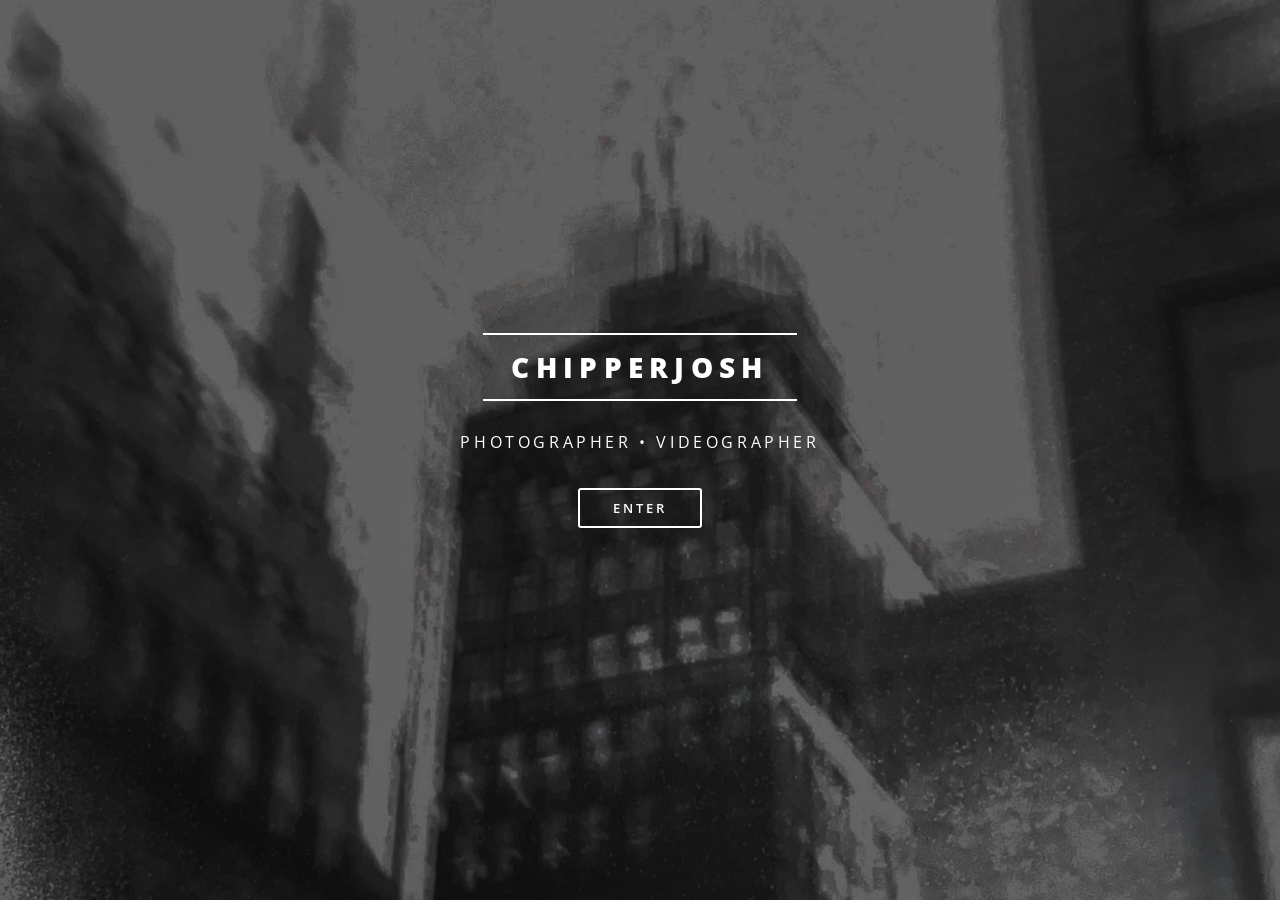
<file: index.html>
<!DOCTYPE HTML>

<html>

	<head>
		<title>ChipperJosh Media Production</title>
		<meta charset="utf-8"/>
		<meta name="viewport" content="width=device-width, initial-scale=1, user-scalable=no"/>
		<link rel="stylesheet" href="assets/css/main.css"/>
		<noscript><link rel="stylesheet" href="assets/css/noscript.css"/></noscript>

		<!-- Add a favicon -->
		<link rel="apple-touch-icon" sizes="180x180" href="favicon_io/apple-touch-icon.png">
		<link rel="icon" type="image/png" sizes="32x32" href="favicon_io/favicon-32x32.png">
		<link rel="icon" type="image/png" sizes="16x16" href="favicon_io/favicon-16x16.png">
		<link rel="manifest" href="favicon_io/site.webmanifest">
	</head>
	
	<body class="landing is-preload">

		<!-- Page Wrapper -->
			<div id="page-wrapper">

				<!-- Banner -->
					<section id="banner">
						<div class="inner">
							<h2>CHIPPERJOSH</h2>
							<p>Photographer • Videographer</p>
							<ul class="actions special">
								<li><a href="about.html" class="button">Enter</a></li>
							</ul>
						</div>
					</section>

			</div>

		<!-- Scripts -->
			<script src="assets/js/jquery.min.js"></script>
			<script src="assets/js/jquery.scrollex.min.js"></script>
			<script src="assets/js/jquery.scrolly.min.js"></script>
			<script src="assets/js/browser.min.js"></script>
			<script src="assets/js/breakpoints.min.js"></script>
			<script src="assets/js/util.js"></script>
			<script src="assets/js/main.js"></script>

	</body>

</html>
</file>
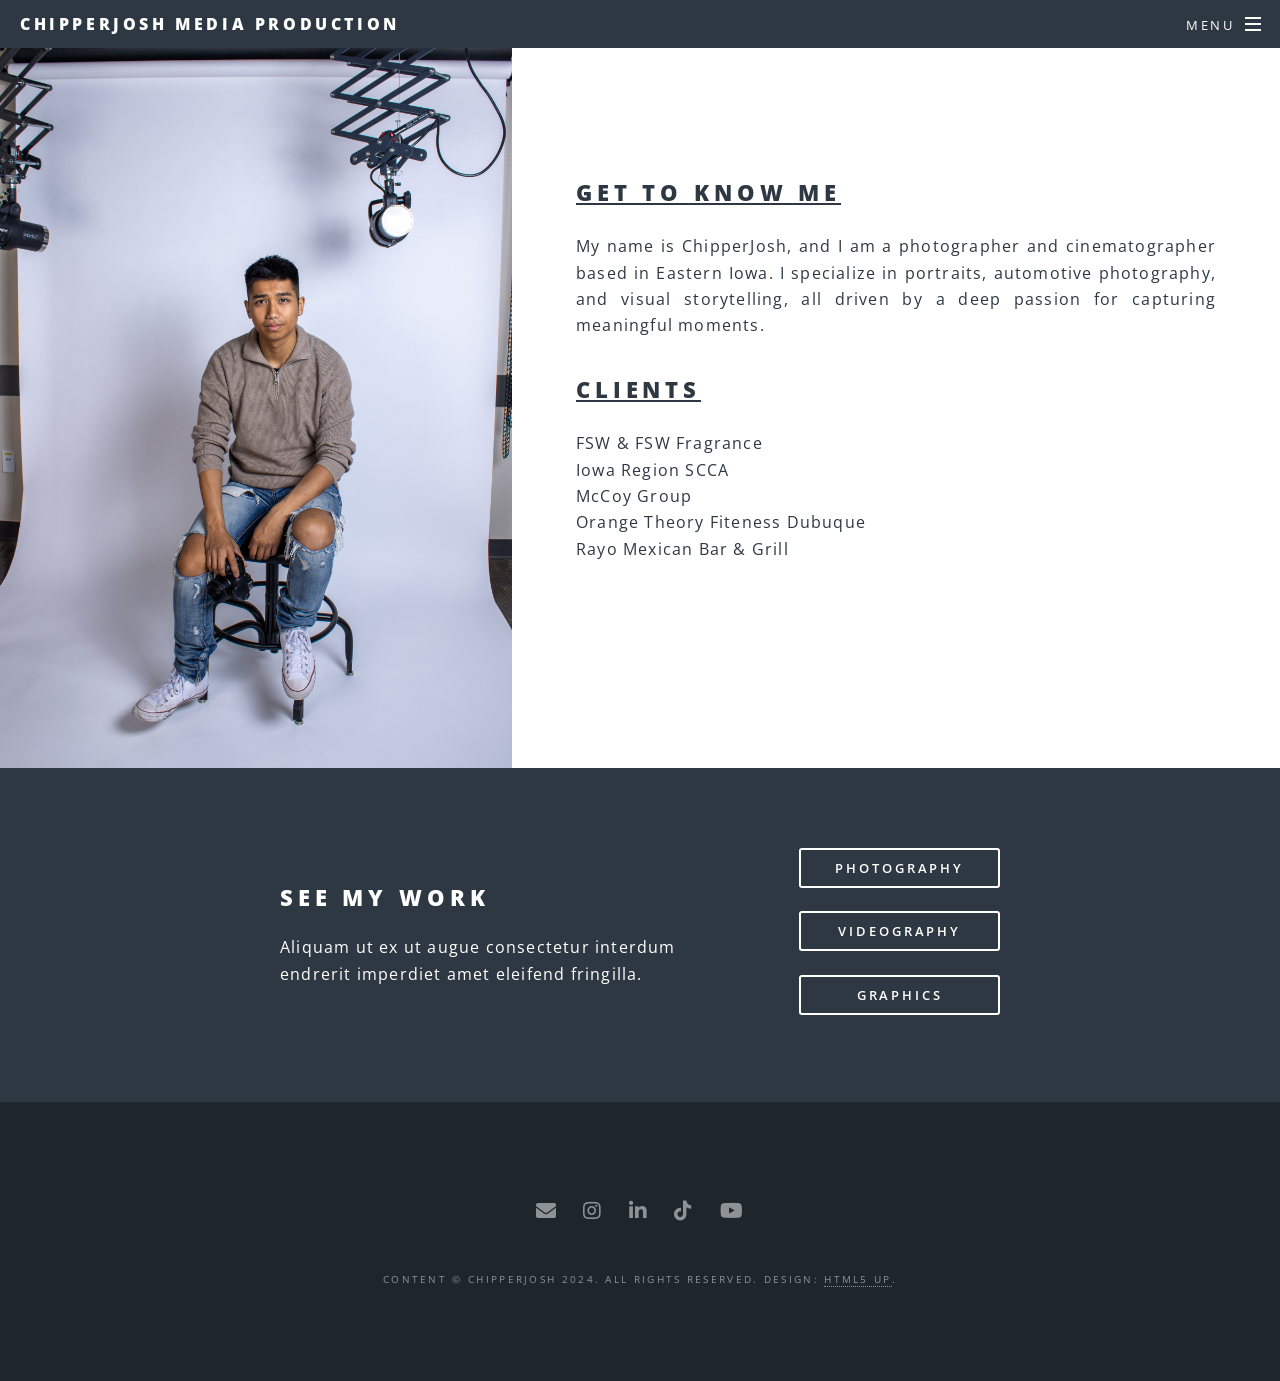
<file: about.html>
<!DOCTYPE HTML>

<html>

	<head>
		<title>About ChipperJosh</title>
		<meta charset="utf-8"/>
		<meta name="viewport" content="width=device-width, initial-scale=1, user-scalable=no"/>
		<link rel="stylesheet" href="assets/css/main.css"/>
		<noscript><link rel="stylesheet" href="assets/css/noscript.css"/></noscript>

		<!-- Add a favicon -->
		<link rel="apple-touch-icon" sizes="180x180" href="favicon_io/apple-touch-icon.png">
		<link rel="icon" type="image/png" sizes="32x32" href="favicon_io/favicon-32x32.png">
		<link rel="icon" type="image/png" sizes="16x16" href="favicon_io/favicon-16x16.png">
		<link rel="manifest" href="favicon_io/site.webmanifest">
	</head>
	
	<body class="landing is-preload">

		<!-- Page Wrapper -->
			<div id="page-wrapper">

				<!-- Header -->
					<header id="header">
						<h1><a href="index.html">CHIPPERJOSH MEDIA PRODUCTION</a></h1>
						<nav id="nav">
							<ul>
								<li class="special">
									<a href="#menu" class="menuToggle"><span>Menu</span></a>
									<div id="menu">
										<ul>
											<li><a href="index.html">Home</a></li>
											<li><a href="about.html">About</a></li>
											<li><a href="photography.html">Photography</a></li>
											<li><a href="videography.html">Videography</a></li>
											<li><a href="graphics.html">Graphics</a></li>
											<li><a href="contact.html">Contact</a></li>
										</ul>
									</div>
								</li>
							</ul>
						</nav>
					</header>

				<!-- Two -->
					<section id="two" class="wrapper alt style2">
						<section class="spotlight">
							<div class="image"><img src="images/about-photo.jpeg" alt=""/></div><div class="content">
								<h2 style="text-decoration: underline;">GET TO KNOW ME</h2>
								<p>My name is ChipperJosh, and I am a photographer and cinematographer based in Eastern Iowa. I specialize in portraits, automotive photography, and visual storytelling, all driven by a deep passion for capturing meaningful moments.</p>
								
								<h2 style="text-decoration: underline;">CLIENTS</h2>
								<p>FSW & FSW Fragrance<br>
								Iowa Region SCCA<br>
								McCoy Group<br>
								Orange Theory Fiteness Dubuque<br>
								Rayo Mexican Bar & Grill</p>
							</div>
						</section>

				<!-- CTA -->
					<section id="cta" class="wrapper style4">
						<div class="inner">
							<header>
								<h2>See My Work</h2>
								<p>Aliquam ut ex ut augue consectetur interdum endrerit imperdiet amet eleifend fringilla.</p>
							</header>
							<ul class="actions stacked">
								<li><a href="photography.html" class="button fit">Photography</a></li>
								<li><a href="videography.html" class="button fit">Videography</a></li>
								<li><a href="graphics.html" class="button fit">Graphics</a></li>
							</ul>
						</div>
					</section>

				<!-- Footer -->
					<footer id="footer">
						<ul class="icons">
 							<li><a href="mailto:chipperjosh@gmail.com" class="icon solid fa-envelope"><span class="label">Email</span></a></li>
                            <li><a href="https://www.instagram.com/chipperjosh2/" target="_blank" class="icon brands fa-instagram"><span class="label">Instagram</span></a></li>
                            <li><a href="https://www.linkedin.com/in/chipperjosh/" target="_blank" class="icon brands fa-linkedin-in"><span class="label">LinkedIn</span></a></li>
                            <li><a href="https://www.tiktok.com/@chipperjosh?lang=en" target="_blank" class="icon brands fa-tiktok"><span class="label">TikTok</span></a></li>
                            <li><a href="https://www.youtube.com/channel/UCWVZfHTu3kX4EL9fhN_amXw" target="_blank" class="icon brands fa-youtube"><span class="label">YouTube</span></a></li>
						</ul>
						<ul class="copyright">
							 <li class="copyright">Content &copy; ChipperJosh 2024. All rights reserved. Design: <a href="https://html5up.net" target="_blank">HTML5 UP</a>.</li>
						</ul>
					</footer>

			</div>

		<!-- Scripts -->
			<script src="assets/js/jquery.min.js"></script>
			<script src="assets/js/jquery.scrollex.min.js"></script>
			<script src="assets/js/jquery.scrolly.min.js"></script>
			<script src="assets/js/browser.min.js"></script>
			<script src="assets/js/breakpoints.min.js"></script>
			<script src="assets/js/util.js"></script>
			<script src="assets/js/main.js"></script>

	</body>
	
</html>
</file>
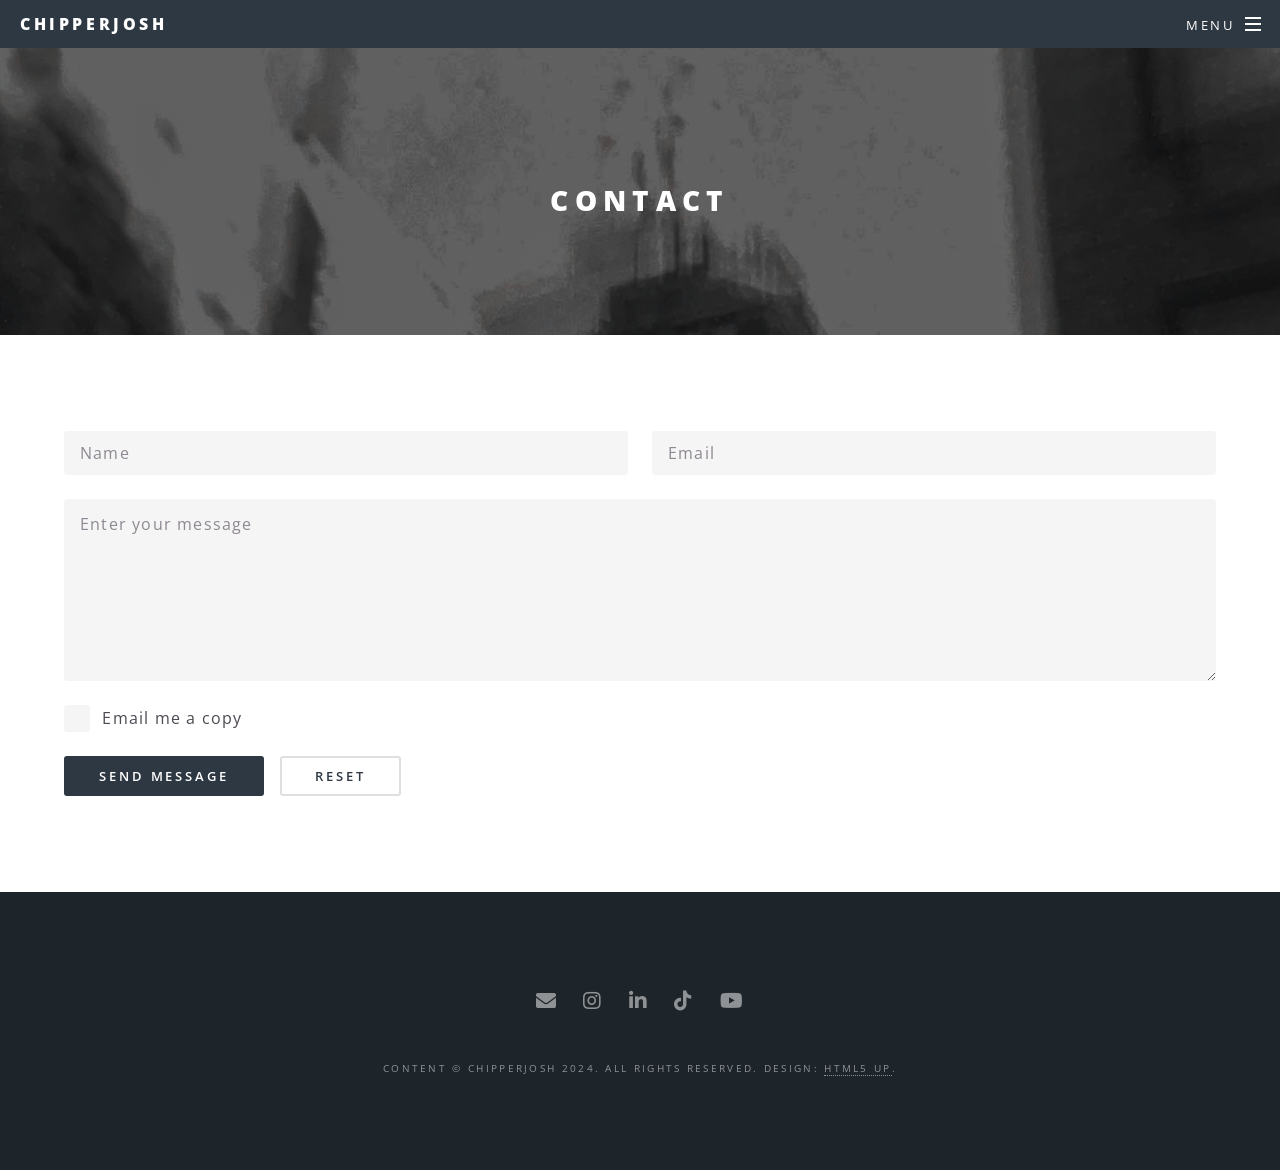
<file: contact copy.html>
<!DOCTYPE HTML>

<html>

	<head>
		<title>Photography</title>
		<meta charset="utf-8"/>
		<meta name="viewport" content="width=device-width, initial-scale=1, user-scalable=no"/>
		<link rel="stylesheet" href="assets/css/main.css"/>
		<noscript><link rel="stylesheet" href="assets/css/noscript.css"/></noscript>

		<!-- Add a favicon -->
		<link rel="apple-touch-icon" sizes="180x180" href="favicon_io/apple-touch-icon.png">
		<link rel="icon" type="image/png" sizes="32x32" href="favicon_io/favicon-32x32.png">
		<link rel="icon" type="image/png" sizes="16x16" href="favicon_io/favicon-16x16.png">
		<link rel="manifest" href="favicon_io/site.webmanifest">
	</head>
	
	<body class="is-preload">

		<!-- Page Wrapper -->
			<div id="page-wrapper">

				<!-- Header -->
					<header id="header">
						<h1><a href="index.html">CHIPPERJOSH</a></h1>
						<nav id="nav">
							<ul>
								<li class="special">
									<a href="#menu" class="menuToggle"><span>Menu</span></a>
									<div id="menu">
										<ul>
											<li><a href="index.html">Home</a></li>
											<li><a href="about.html">About</a></li>
											<li><a href="photography.html">Photography</a></li>
											<li><a href="videography.html">Videography</a></li>
											<li><a href="graphics.html">Graphics</a></li>
											<li><a href="contact.html">Contact</a></li>
										</ul>
									</div>
								</li>
							</ul>
						</nav>
					</header>

				<!-- Main -->
					<article id="main">

						<header>
							<h2>CONTACT</h2>
						</header>

                        <section id="contact" class="wrapper style5">
                            <div class="inner">
                                <section>
                                    <form method="post" action="#">
                                        <div class="row gtr-uniform">
                                            <div class="col-6 col-12-xsmall">
                                                <input type="text" name="demo-name" id="demo-name" value="" placeholder="Name" />
                                            </div>
                                            <div class="col-6 col-12-xsmall">
                                                <input type="email" name="demo-email" id="demo-email" value="" placeholder="Email" />
                                            </div>
                                            <div class="col-12">
                                                <textarea name="demo-message" id="demo-message" placeholder="Enter your message" rows="6"></textarea>
                                            </div>
                                            <div class="col-6 col-12-small">
                                                <input type="checkbox" id="demo-copy" name="demo-copy">
                                                <label for="demo-copy">Email me a copy</label>
                                            </div>
                                            <div class="col-12">
                                                <ul class="actions">
                                                    <li><input type="submit" value="Send Message" class="primary" /></li>
                                                    <li><input type="reset" value="Reset" /></li>
                                                </ul>
                                            </div>
                                        </div>
                                    </form>
                                </section>
                            </div>
                        </section>
                    </article>

				<!-- Footer -->
					<footer id="footer">
						<ul class="icons">
 							<li><a href="mailto:chipperjosh@gmail.com" class="icon solid fa-envelope"><span class="label">Email</span></a></li>
                            <li><a href="https://www.instagram.com/chipperjosh2/" target="_blank" class="icon brands fa-instagram"><span class="label">Instagram</span></a></li>
                            <li><a href="https://www.linkedin.com/in/chipperjosh/" target="_blank" class="icon brands fa-linkedin-in"><span class="label">LinkedIn</span></a></li>
                            <li><a href="https://www.tiktok.com/@chipperjosh?lang=en" target="_blank" class="icon brands fa-tiktok"><span class="label">TikTok</span></a></li>
                            <li><a href="https://www.youtube.com/channel/UCWVZfHTu3kX4EL9fhN_amXw" target="_blank" class="icon brands fa-youtube"><span class="label">YouTube</span></a></li>
						</ul>
						<ul class="copyright">
							 <li class="copyright">Content &copy; ChipperJosh 2024. All rights reserved. Design: <a href="https://html5up.net" target="_blank">HTML5 UP</a>.</li>
						</ul>
					</footer>

			</div>

		<!-- Scripts -->
			<script src="assets/js/jquery.min.js"></script>
			<script src="assets/js/jquery.scrollex.min.js"></script>
			<script src="assets/js/jquery.scrolly.min.js"></script>
			<script src="assets/js/browser.min.js"></script>
			<script src="assets/js/breakpoints.min.js"></script>
			<script src="assets/js/util.js"></script>
			<script src="assets/js/main.js"></script>

	</body>

</html>
</file>
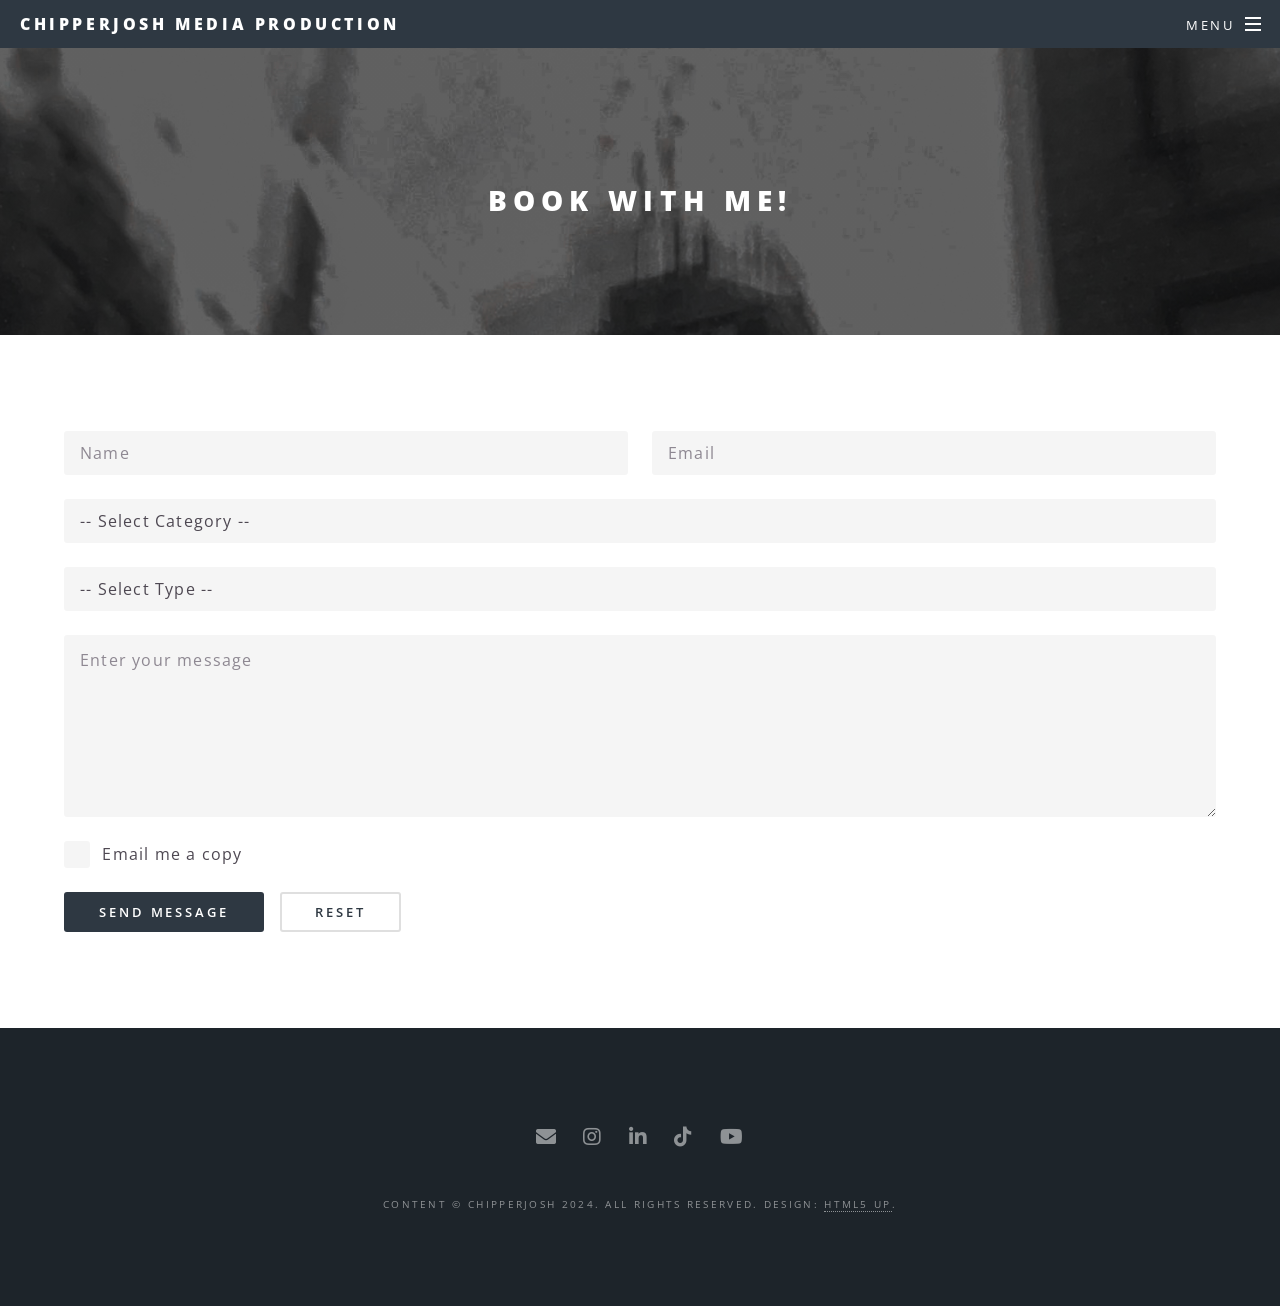
<file: contact.html>
<!DOCTYPE HTML>

<html>

	<head>
		<title>Photography</title>
		<meta charset="utf-8"/>
		<meta name="viewport" content="width=device-width, initial-scale=1, user-scalable=no"/>
		<link rel="stylesheet" href="assets/css/main.css"/>
		<noscript><link rel="stylesheet" href="assets/css/noscript.css"/></noscript>

		<!-- Add a favicon -->
		<link rel="apple-touch-icon" sizes="180x180" href="favicon_io/apple-touch-icon.png">
		<link rel="icon" type="image/png" sizes="32x32" href="favicon_io/favicon-32x32.png">
		<link rel="icon" type="image/png" sizes="16x16" href="favicon_io/favicon-16x16.png">
		<link rel="manifest" href="favicon_io/site.webmanifest">
	</head>
	
	<body class="is-preload">

		<!-- Page Wrapper -->
			<div id="page-wrapper">

				<!-- Header -->
					<header id="header">
						<h1><a href="index.html">CHIPPERJOSH MEDIA PRODUCTION</a></h1>
						<nav id="nav">
							<ul>
								<li class="special">
									<a href="#menu" class="menuToggle"><span>Menu</span></a>
									<div id="menu">
										<ul>
											<li><a href="index.html">Home</a></li>
											<li><a href="about.html">About</a></li>
											<li><a href="photography.html">Photography</a></li>
											<li><a href="videography.html">Videography</a></li>
											<li><a href="graphics.html">Graphics</a></li>
											<li><a href="contact.html">Contact</a></li>
										</ul>
									</div>
								</li>
							</ul>
						</nav>
					</header>

				<!-- Main -->
					<article id="main">

						<header>
							<h2>BOOK WITH ME!</h2>
						</header>

                        <section id="contact" class="wrapper style5">
                            <div class="inner">
                                <section>
                                    <form method="post" action="#">
                                        <div class="row gtr-uniform">
                                            <div class="col-6 col-12-xsmall">
                                                <input type="text" name="demo-name" id="demo-name" value="" placeholder="Name" />
                                            </div>
                                            <div class="col-6 col-12-xsmall">
                                                <input type="email" name="demo-email" id="demo-email" value="" placeholder="Email" />
                                            </div>
                                            <div class="col-12">
                                                <select name="demo-category" id="demo-category">
                                                    <option value="">-- Select Category --</option>
                                                    <option value="1">Automotive</option>
                                                    <option value="1">Family Photos</option>
                                                    <option value="1">Portraits</option>
                                                    <option value="1">Senior Pictures</option>
                                                    <option value="1">Sports</option>
                                                    <option value="1">Wedding</option>
                                                    <option value="1">Other</option>
                                                </select>
                                            </div>
                                            <div class="col-12">
                                                <select name="demo-category" id="demo-category">
                                                    <option value="">-- Select Type --</option>
                                                    <option value="1">Photography</option>
                                                    <option value="1">Videography</option>
													<option value="1">Graphics</option>
													<option value="1">Other</option>
                                                </select>
                                            </div>
                                            <div class="col-12">
                                                <textarea name="demo-message" id="demo-message" placeholder="Enter your message" rows="6"></textarea>
                                            </div>
                                            <div class="col-6 col-12-small">
                                                <input type="checkbox" id="demo-copy" name="demo-copy">
                                                <label for="demo-copy">Email me a copy</label>
                                            </div>
                                            <div class="col-12">
                                                <ul class="actions">
                                                    <li><input type="submit" value="Send Message" class="primary" /></li>
                                                    <li><input type="reset" value="Reset" /></li>
                                                </ul>
                                            </div>
                                        </div>
                                    </form>
                                </section>
                            </div>
                        </section>
                    </article>

				<!-- Footer -->
					<footer id="footer">
						<ul class="icons">
 							<li><a href="mailto:chipperjosh@gmail.com" class="icon solid fa-envelope"><span class="label">Email</span></a></li>
                            <li><a href="https://www.instagram.com/chipperjosh2/" target="_blank" class="icon brands fa-instagram"><span class="label">Instagram</span></a></li>
                            <li><a href="https://www.linkedin.com/in/chipperjosh/" target="_blank" class="icon brands fa-linkedin-in"><span class="label">LinkedIn</span></a></li>
                            <li><a href="https://www.tiktok.com/@chipperjosh?lang=en" target="_blank" class="icon brands fa-tiktok"><span class="label">TikTok</span></a></li>
                            <li><a href="https://www.youtube.com/channel/UCWVZfHTu3kX4EL9fhN_amXw" target="_blank" class="icon brands fa-youtube"><span class="label">YouTube</span></a></li>
						</ul>
						<ul class="copyright">
							 <li class="copyright">Content &copy; ChipperJosh 2024. All rights reserved. Design: <a href="https://html5up.net" target="_blank">HTML5 UP</a>.</li>
						</ul>
					</footer>

			</div>

		<!-- Scripts -->
			<script src="assets/js/jquery.min.js"></script>
			<script src="assets/js/jquery.scrollex.min.js"></script>
			<script src="assets/js/jquery.scrolly.min.js"></script>
			<script src="assets/js/browser.min.js"></script>
			<script src="assets/js/breakpoints.min.js"></script>
			<script src="assets/js/util.js"></script>
			<script src="assets/js/main.js"></script>

	</body>

</html>
</file>
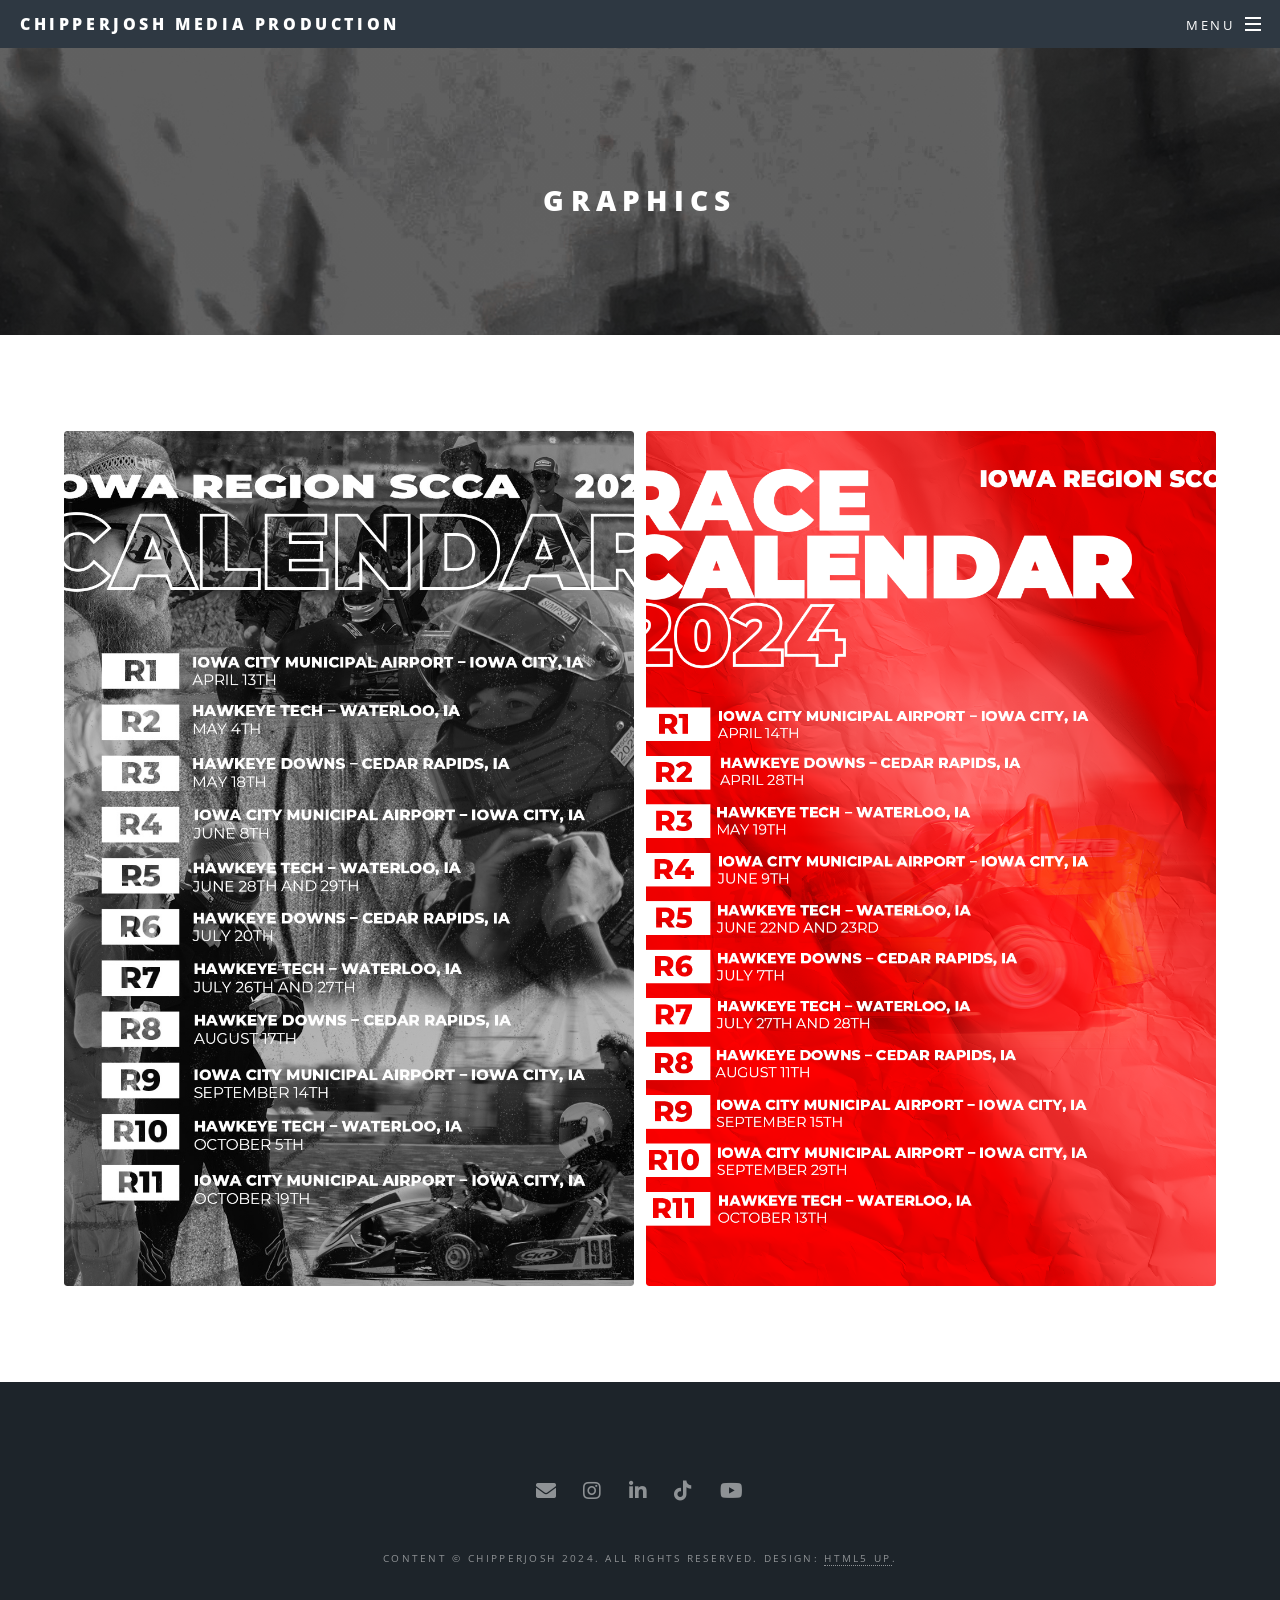
<file: graphics.html>
<!DOCTYPE HTML>

<html>

	<head>
		<title>Graphics</title>
		<meta charset="utf-8"/>
		<meta name="viewport" content="width=device-width, initial-scale=1, user-scalable=no"/>
		<link rel="stylesheet" href="assets/css/main.css"/>
		<noscript><link rel="stylesheet" href="assets/css/noscript.css"/></noscript>
		<script src="assets/js/lightbox.js"></script>

		<!-- Add a favicon -->
		<link rel="apple-touch-icon" sizes="180x180" href="favicon_io/apple-touch-icon.png">
		<link rel="icon" type="image/png" sizes="32x32" href="favicon_io/favicon-32x32.png">
		<link rel="icon" type="image/png" sizes="16x16" href="favicon_io/favicon-16x16.png">
		<link rel="manifest" href="favicon_io/site.webmanifest">
	</head>
	
	<body class="is-preload street">

		<!-- Page Wrapper -->
			<div id="page-wrapper">

				<!-- Header -->
					<header id="header">
						<h1><a href="index.html">CHIPPERJOSH MEDIA PRODUCTION</a></h1>
						<nav id="nav">
							<ul>
								<li class="special">
									<a href="#menu" class="menuToggle"><span>Menu</span></a>
									<div id="menu">
										<ul>
											<li><a href="index.html">Home</a></li>
											<li><a href="about.html">About</a></li>
											<li><a href="photography.html">Photography</a></li>
											<li><a href="videography.html">Videography</a></li>
											<li><a href="graphics.html">Graphics</a></li>
											<li><a href="contact.html">Contact</a></li>
										</ul>
									</div>
								</li>
							</ul>
						</nav>
					</header>

				<!-- Main -->
					<article id="main">

						<header>
							<h2>GRAPHICS</h2>
						</header>
						
						<section class="wrapper style5">
							<div class="inner">

								<section>
									<div class="box alt">
										<div class="row gtr-50 gtr-uniform">
											<div class="col-6"><span class="image fit"><img src="images/graphics/graphic1.JPG" alt=""/></span></div>
											<div class="col-6"><span class="image fit"><img src="images/graphics/graphic2.PNG" alt=""/></span></div>
										</div>
									</div>
								</section>

							</div>
						</section>
					</article>

				<!-- Footer -->
					<footer id="footer">
						<ul class="icons">
 							<li><a href="mailto:chipperjosh@gmail.com" class="icon solid fa-envelope"><span class="label">Email</span></a></li>
                            <li><a href="https://www.instagram.com/chipperjosh2/" target="_blank" class="icon brands fa-instagram"><span class="label">Instagram</span></a></li>
                            <li><a href="https://www.linkedin.com/in/chipperjosh/" target="_blank" class="icon brands fa-linkedin-in"><span class="label">LinkedIn</span></a></li>
                            <li><a href="https://www.tiktok.com/@chipperjosh?lang=en" target="_blank" class="icon brands fa-tiktok"><span class="label">TikTok</span></a></li>
                            <li><a href="https://www.youtube.com/channel/UCWVZfHTu3kX4EL9fhN_amXw" target="_blank" class="icon brands fa-youtube"><span class="label">YouTube</span></a></li>
						</ul>
						<ul class="copyright">
							 <li class="copyright">Content &copy; ChipperJosh 2024. All rights reserved. Design: <a href="https://html5up.net" target="_blank">HTML5 UP</a>.</li>
						</ul>
					</footer>

			</div>

		<!-- Scripts -->
			<script src="assets/js/jquery.min.js"></script>
			<script src="assets/js/jquery.scrollex.min.js"></script>
			<script src="assets/js/jquery.scrolly.min.js"></script>
			<script src="assets/js/browser.min.js"></script>
			<script src="assets/js/breakpoints.min.js"></script>
			<script src="assets/js/util.js"></script>
			<script src="assets/js/main.js"></script>

	</body>

</html>
</file>
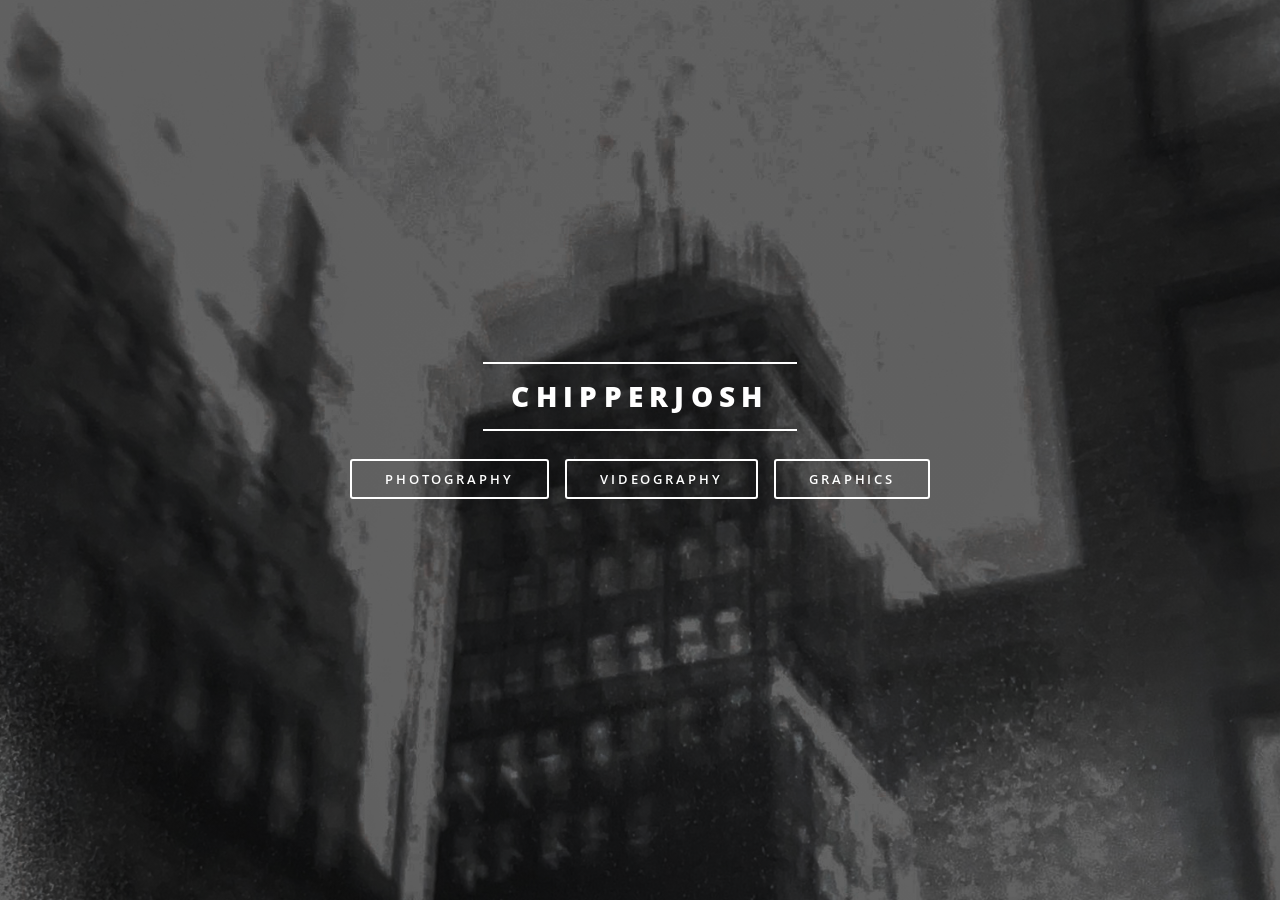
<file: index copy.html>
<!DOCTYPE HTML>

<html>

	<head>
		<title>ChipperJosh</title>
		<meta charset="utf-8"/>
		<meta name="viewport" content="width=device-width, initial-scale=1, user-scalable=no"/>
		<link rel="stylesheet" href="assets/css/main.css"/>
		<noscript><link rel="stylesheet" href="assets/css/noscript.css"/></noscript>

		<!-- Add a favicon -->
		<link rel="apple-touch-icon" sizes="180x180" href="favicon_io/apple-touch-icon.png">
		<link rel="icon" type="image/png" sizes="32x32" href="favicon_io/favicon-32x32.png">
		<link rel="icon" type="image/png" sizes="16x16" href="favicon_io/favicon-16x16.png">
		<link rel="manifest" href="favicon_io/site.webmanifest">
	</head>
	
	<body class="landing is-preload">

		<!-- Page Wrapper -->
			<div id="page-wrapper">

				<!-- Banner -->
					<section id="banner">
						<div class="inner">
							<h2>CHIPPERJOSH</h2>
							<!-- <p>Photographer • Videographer</p> -->
							<ul class="actions special">
								<li><a href="photography copy.html" class="button">Photography</a></li>
								<li><a href="videography copy.html" class="button">Videography</a></li>
								<li><a href="graphics.html" class="button">Graphics</a></li>
							</ul>
						</div>
					</section>

			</div>

		<!-- Scripts -->
			<script src="assets/js/jquery.min.js"></script>
			<script src="assets/js/jquery.scrollex.min.js"></script>
			<script src="assets/js/jquery.scrolly.min.js"></script>
			<script src="assets/js/browser.min.js"></script>
			<script src="assets/js/breakpoints.min.js"></script>
			<script src="assets/js/util.js"></script>
			<script src="assets/js/main.js"></script>

	</body>

</html>
</file>
<file: assets/css/noscript.css>
/*
	Spectral by HTML5 UP
	html5up.net | @ajlkn
	Free for personal and commercial use under the CCA 3.0 license (html5up.net/license)
*/

/* Banner */

	body.is-preload #banner h2 {
		-moz-transform: none;
		-webkit-transform: none;
		-ms-transform: none;
		transform: none;
		opacity: 1;
	}

		body.is-preload #banner h2:before, body.is-preload #banner h2:after {
			width: 100%;
		}

	body.is-preload #banner .more {
		-moz-transform: none;
		-webkit-transform: none;
		-ms-transform: none;
		transform: none;
		opacity: 1;
	}

	body.is-preload #banner:after {
		opacity: 0;
	}
</file>
<file: assets/css/main.css>
@import url(fontawesome-all.min.css);
@import url("https://fonts.googleapis.com/css?family=Open+Sans:400,400italic,600,600italic,800,800italic");

html,
body,
div,
span,
applet,
object,
iframe,
h1,
h2,
h3,
h4,
h5,
h6,
p,
blockquote,
pre,
a,
abbr,
acronym,
address,
big,
cite,
code,
del,
dfn,
em,
img,
ins,
kbd,
q,
s,
samp,
small,
strike,
strong,
sub,
sup,
tt,
var,
b,
u,
i,
center,
dl,
dt,
dd,
ol,
ul,
li,
fieldset,
form,
label,
legend,
table,
caption,
tbody,
tfoot,
thead,
tr,
th,
td,
article,
aside,
canvas,
details,
embed,
figure,
figcaption,
footer,
header,
hgroup,
menu,
nav,
output,
ruby,
section,
summary,
time,
mark,
audio,
video {
	margin: 0;
	padding: 0;
	border: 0;
	font-size: 100%;
	font: inherit;
	vertical-align: baseline
}

article,
aside,
details,
figcaption,
figure,
footer,
header,
hgroup,
menu,
nav,
section {
	display: block
}

body {
	line-height: 1
}

ol,
ul {
	list-style: none
}

blockquote,
q {
	quotes: none
}

blockquote:before,
blockquote:after,
q:before,
q:after {
	content: '';
	content: none
}

table {
	border-collapse: collapse;
	border-spacing: 0
}

body {
	-webkit-text-size-adjust: none
}

mark {
	background-color: transparent;
	color: inherit
}

input::-moz-focus-inner {
	border: 0;
	padding: 0
}

input,
select,
textarea {
	-moz-appearance: none;
	-webkit-appearance: none;
	-ms-appearance: none;
	appearance: none
}

@-ms-viewport {
	width: device-width
}

html {
	box-sizing: border-box
}

*,
*:before,
*:after {
	box-sizing: inherit
}

body {
	background: #2e3842
}

body.is-preload *,
body.is-preload *:before,
body.is-preload *:after {
	-moz-animation: none !important;
	-webkit-animation: none !important;
	-ms-animation: none !important;
	animation: none !important;
	-moz-transition: none !important;
	-webkit-transition: none !important;
	-ms-transition: none !important;
	transition: none !important
}

body,
input,
select,
textarea {
	color: #fff;
	font-family: "Open Sans", Helvetica, sans-serif;
	font-size: 15pt;
	font-weight: 400;
	letter-spacing: .075em;
	line-height: 1.65em
}

@media screen and (max-width:1680px) {

	body,
	input,
	select,
	textarea {
		font-size: 13pt
	}
}

@media screen and (max-width:1280px) {

	body,
	input,
	select,
	textarea {
		font-size: 12pt
	}
}

@media screen and (max-width:736px) {

	body,
	input,
	select,
	textarea {
		font-size: 11pt;
		letter-spacing: .0375em
	}
}

a {
	-moz-transition: color .2s ease, border-bottom-color .2s ease;
	-webkit-transition: color .2s ease, border-bottom-color .2s ease;
	-ms-transition: color .2s ease, border-bottom-color .2s ease;
	transition: color .2s ease, border-bottom-color .2s ease;
	border-bottom: dotted 1px;
	color: inherit;
	text-decoration: none
}

a:hover {
	border-bottom-color: transparent
}

strong,
b {
	color: #fff;
	font-weight: 600
}

em,
i {
	font-style: italic
}

p {
	margin: 0 0 2em 0
}

h1,
h2,
h3,
h4,
h5,
h6 {
	color: #fff;
	font-weight: 800;
	letter-spacing: .225em;
	line-height: 1em;
	margin: 0 0 1em 0;
	text-transform: uppercase
}

h1 a,
h2 a,
h3 a,
h4 a,
h5 a,
h6 a {
	color: inherit;
	text-decoration: none
}

h2 {
	font-size: 1.35em;
	line-height: 1.75em
}

@media screen and (max-width:736px) {
	h2 {
		font-size: 1.1em;
		line-height: 1.65em
	}
}

h3 {
	font-size: 1.15em;
	line-height: 1.75em
}

@media screen and (max-width:736px) {
	h3 {
		font-size: 1em;
		line-height: 1.65em
	}
}

h4 {
	font-size: 1em;
	line-height: 1.5em
}

h5 {
	font-size: .8em;
	line-height: 1.5em
}

h6 {
	font-size: .7em;
	line-height: 1.5em
}

sub {
	font-size: .8em;
	position: relative;
	top: .5em
}

sup {
	font-size: .8em;
	position: relative;
	top: -0.5em
}

hr {
	border: 0;
	border-bottom: solid 2px #fff;
	margin: 3em 0
}

hr.major {
	margin: 4.5em 0
}

blockquote {
	border-left: solid 4px #fff;
	font-style: italic;
	margin: 0 0 2em 0;
	padding: .5em 0 .5em 2em
}

code {
	background: rgba(144, 144, 144, 0.25);
	border-radius: 3px;
	font-family: "Courier New", monospace;
	font-size: .9em;
	letter-spacing: 0;
	margin: 0 .25em;
	padding: .25em .65em
}

pre {
	-webkit-overflow-scrolling: touch;
	font-family: "Courier New", monospace;
	font-size: .9em;
	margin: 0 0 2em 0
}

pre code {
	display: block;
	line-height: 1.75em;
	padding: 1em 1.5em;
	overflow-x: auto
}

.align-left {
	text-align: left
}

.align-center {
	text-align: center
}

.align-right {
	text-align: right
}

.row {
	display: flex;
	flex-wrap: wrap;
	box-sizing: border-box;
	align-items: stretch
}

.row>* {
	box-sizing: border-box
}

.row.gtr-uniform>*>:last-child {
	margin-bottom: 0
}

.row.aln-left {
	justify-content: flex-start
}

.row.aln-center {
	justify-content: center
}

.row.aln-right {
	justify-content: flex-end
}

.row.aln-top {
	align-items: flex-start
}

.row.aln-middle {
	align-items: center
}

.row.aln-bottom {
	align-items: flex-end
}

.row>.imp {
	order: -1
}

.row>.col-1 {
	width: 8.33333%
}

.row>.off-1 {
	margin-left: 8.33333%
}

.row>.col-2 {
	width: 16.66667%
}

.row>.off-2 {
	margin-left: 16.66667%
}

.row>.col-3 {
	width: 25%
}

.row>.off-3 {
	margin-left: 25%
}

.row>.col-4 {
	width: 33.33333%
}

.row>.off-4 {
	margin-left: 33.33333%
}

.row>.col-5 {
	width: 41.66667%
}

.row>.off-5 {
	margin-left: 41.66667%
}

.row>.col-6 {
	width: 50%
}

.row>.off-6 {
	margin-left: 50%
}

.row>.col-7 {
	width: 58.33333%
}

.row>.off-7 {
	margin-left: 58.33333%
}

.row>.col-8 {
	width: 66.66667%
}

.row>.off-8 {
	margin-left: 66.66667%
}

.row>.col-9 {
	width: 75%
}

.row>.off-9 {
	margin-left: 75%
}

.row>.col-10 {
	width: 83.33333%
}

.row>.off-10 {
	margin-left: 83.33333%
}

.row>.col-11 {
	width: 91.66667%
}

.row>.off-11 {
	margin-left: 91.66667%
}

.row>.col-12 {
	width: 100%
}

.row>.off-12 {
	margin-left: 100%
}

.row.gtr-0 {
	margin-top: 0;
	margin-left: 0
}

.row.gtr-0>* {
	padding: 0
}

.row.gtr-0.gtr-uniform {
	margin-top: 0
}

.row.gtr-0.gtr-uniform>* {
	padding-top: 0
}

.row.gtr-25 {
	margin-top: 0;
	margin-left: -0.375em
}

.row.gtr-25>* {
	padding: 0 0 0 .375em
}

.row.gtr-25.gtr-uniform {
	margin-top: -0.375em
}

.row.gtr-25.gtr-uniform>* {
	padding-top: .375em
}

.row.gtr-50 {
	margin-top: 0;
	margin-left: -0.75em
}

.row.gtr-50>* {
	padding: 0 0 0 .75em
}

.row.gtr-50.gtr-uniform {
	margin-top: -0.75em
}

.row.gtr-50.gtr-uniform>* {
	padding-top: .75em
}

.row {
	margin-top: 0;
	margin-left: -1.5em
}

.row>* {
	padding: 0 0 0 1.5em
}

.row.gtr-uniform {
	margin-top: -1.5em
}

.row.gtr-uniform>* {
	padding-top: 1.5em
}

.row.gtr-150 {
	margin-top: 0;
	margin-left: -2.25em
}

.row.gtr-150>* {
	padding: 0 0 0 2.25em
}

.row.gtr-150.gtr-uniform {
	margin-top: -2.25em
}

.row.gtr-150.gtr-uniform>* {
	padding-top: 2.25em
}

.row.gtr-200 {
	margin-top: 0;
	margin-left: -3em
}

.row.gtr-200>* {
	padding: 0 0 0 3em
}

.row.gtr-200.gtr-uniform {
	margin-top: -3em
}

.row.gtr-200.gtr-uniform>* {
	padding-top: 3em
}

@media screen and (max-width:1680px) {
	.row {
		display: flex;
		flex-wrap: wrap;
		box-sizing: border-box;
		align-items: stretch
	}

	.row>* {
		box-sizing: border-box
	}

	.row.gtr-uniform>*>:last-child {
		margin-bottom: 0
	}

	.row.aln-left {
		justify-content: flex-start
	}

	.row.aln-center {
		justify-content: center
	}

	.row.aln-right {
		justify-content: flex-end
	}

	.row.aln-top {
		align-items: flex-start
	}

	.row.aln-middle {
		align-items: center
	}

	.row.aln-bottom {
		align-items: flex-end
	}

	.row>.imp-xlarge {
		order: -1
	}

	.row>.col-1-xlarge {
		width: 8.33333%
	}

	.row>.off-1-xlarge {
		margin-left: 8.33333%
	}

	.row>.col-2-xlarge {
		width: 16.66667%
	}

	.row>.off-2-xlarge {
		margin-left: 16.66667%
	}

	.row>.col-3-xlarge {
		width: 25%
	}

	.row>.off-3-xlarge {
		margin-left: 25%
	}

	.row>.col-4-xlarge {
		width: 33.33333%
	}

	.row>.off-4-xlarge {
		margin-left: 33.33333%
	}

	.row>.col-5-xlarge {
		width: 41.66667%
	}

	.row>.off-5-xlarge {
		margin-left: 41.66667%
	}

	.row>.col-6-xlarge {
		width: 50%
	}

	.row>.off-6-xlarge {
		margin-left: 50%
	}

	.row>.col-7-xlarge {
		width: 58.33333%
	}

	.row>.off-7-xlarge {
		margin-left: 58.33333%
	}

	.row>.col-8-xlarge {
		width: 66.66667%
	}

	.row>.off-8-xlarge {
		margin-left: 66.66667%
	}

	.row>.col-9-xlarge {
		width: 75%
	}

	.row>.off-9-xlarge {
		margin-left: 75%
	}

	.row>.col-10-xlarge {
		width: 83.33333%
	}

	.row>.off-10-xlarge {
		margin-left: 83.33333%
	}

	.row>.col-11-xlarge {
		width: 91.66667%
	}

	.row>.off-11-xlarge {
		margin-left: 91.66667%
	}

	.row>.col-12-xlarge {
		width: 100%
	}

	.row>.off-12-xlarge {
		margin-left: 100%
	}

	.row.gtr-0 {
		margin-top: 0;
		margin-left: 0
	}

	.row.gtr-0>* {
		padding: 0
	}

	.row.gtr-0.gtr-uniform {
		margin-top: 0
	}

	.row.gtr-0.gtr-uniform>* {
		padding-top: 0
	}

	.row.gtr-25 {
		margin-top: 0;
		margin-left: -0.375em
	}

	.row.gtr-25>* {
		padding: 0 0 0 .375em
	}

	.row.gtr-25.gtr-uniform {
		margin-top: -0.375em
	}

	.row.gtr-25.gtr-uniform>* {
		padding-top: .375em
	}

	.row.gtr-50 {
		margin-top: 0;
		margin-left: -0.75em
	}

	.row.gtr-50>* {
		padding: 0 0 0 .75em
	}

	.row.gtr-50.gtr-uniform {
		margin-top: -0.75em
	}

	.row.gtr-50.gtr-uniform>* {
		padding-top: .75em
	}

	.row {
		margin-top: 0;
		margin-left: -1.5em
	}

	.row>* {
		padding: 0 0 0 1.5em
	}

	.row.gtr-uniform {
		margin-top: -1.5em
	}

	.row.gtr-uniform>* {
		padding-top: 1.5em
	}

	.row.gtr-150 {
		margin-top: 0;
		margin-left: -2.25em
	}

	.row.gtr-150>* {
		padding: 0 0 0 2.25em
	}

	.row.gtr-150.gtr-uniform {
		margin-top: -2.25em
	}

	.row.gtr-150.gtr-uniform>* {
		padding-top: 2.25em
	}

	.row.gtr-200 {
		margin-top: 0;
		margin-left: -3em
	}

	.row.gtr-200>* {
		padding: 0 0 0 3em
	}

	.row.gtr-200.gtr-uniform {
		margin-top: -3em
	}

	.row.gtr-200.gtr-uniform>* {
		padding-top: 3em
	}
}

@media screen and (max-width:1280px) {
	.row {
		display: flex;
		flex-wrap: wrap;
		box-sizing: border-box;
		align-items: stretch
	}

	.row>* {
		box-sizing: border-box
	}

	.row.gtr-uniform>*>:last-child {
		margin-bottom: 0
	}

	.row.aln-left {
		justify-content: flex-start
	}

	.row.aln-center {
		justify-content: center
	}

	.row.aln-right {
		justify-content: flex-end
	}

	.row.aln-top {
		align-items: flex-start
	}

	.row.aln-middle {
		align-items: center
	}

	.row.aln-bottom {
		align-items: flex-end
	}

	.row>.imp-large {
		order: -1
	}

	.row>.col-1-large {
		width: 8.33333%
	}

	.row>.off-1-large {
		margin-left: 8.33333%
	}

	.row>.col-2-large {
		width: 16.66667%
	}

	.row>.off-2-large {
		margin-left: 16.66667%
	}

	.row>.col-3-large {
		width: 25%
	}

	.row>.off-3-large {
		margin-left: 25%
	}

	.row>.col-4-large {
		width: 33.33333%
	}

	.row>.off-4-large {
		margin-left: 33.33333%
	}

	.row>.col-5-large {
		width: 41.66667%
	}

	.row>.off-5-large {
		margin-left: 41.66667%
	}

	.row>.col-6-large {
		width: 50%
	}

	.row>.off-6-large {
		margin-left: 50%
	}

	.row>.col-7-large {
		width: 58.33333%
	}

	.row>.off-7-large {
		margin-left: 58.33333%
	}

	.row>.col-8-large {
		width: 66.66667%
	}

	.row>.off-8-large {
		margin-left: 66.66667%
	}

	.row>.col-9-large {
		width: 75%
	}

	.row>.off-9-large {
		margin-left: 75%
	}

	.row>.col-10-large {
		width: 83.33333%
	}

	.row>.off-10-large {
		margin-left: 83.33333%
	}

	.row>.col-11-large {
		width: 91.66667%
	}

	.row>.off-11-large {
		margin-left: 91.66667%
	}

	.row>.col-12-large {
		width: 100%
	}

	.row>.off-12-large {
		margin-left: 100%
	}

	.row.gtr-0 {
		margin-top: 0;
		margin-left: 0
	}

	.row.gtr-0>* {
		padding: 0
	}

	.row.gtr-0.gtr-uniform {
		margin-top: 0
	}

	.row.gtr-0.gtr-uniform>* {
		padding-top: 0
	}

	.row.gtr-25 {
		margin-top: 0;
		margin-left: -0.375em
	}

	.row.gtr-25>* {
		padding: 0 0 0 .375em
	}

	.row.gtr-25.gtr-uniform {
		margin-top: -0.375em
	}

	.row.gtr-25.gtr-uniform>* {
		padding-top: .375em
	}

	.row.gtr-50 {
		margin-top: 0;
		margin-left: -0.75em
	}

	.row.gtr-50>* {
		padding: 0 0 0 .75em
	}

	.row.gtr-50.gtr-uniform {
		margin-top: -0.75em
	}

	.row.gtr-50.gtr-uniform>* {
		padding-top: .75em
	}

	.row {
		margin-top: 0;
		margin-left: -1.5em
	}

	.row>* {
		padding: 0 0 0 1.5em
	}

	.row.gtr-uniform {
		margin-top: -1.5em
	}

	.row.gtr-uniform>* {
		padding-top: 1.5em
	}

	.row.gtr-150 {
		margin-top: 0;
		margin-left: -2.25em
	}

	.row.gtr-150>* {
		padding: 0 0 0 2.25em
	}

	.row.gtr-150.gtr-uniform {
		margin-top: -2.25em
	}

	.row.gtr-150.gtr-uniform>* {
		padding-top: 2.25em
	}

	.row.gtr-200 {
		margin-top: 0;
		margin-left: -3em
	}

	.row.gtr-200>* {
		padding: 0 0 0 3em
	}

	.row.gtr-200.gtr-uniform {
		margin-top: -3em
	}

	.row.gtr-200.gtr-uniform>* {
		padding-top: 3em
	}
}

@media screen and (max-width:980px) {
	.row {
		display: flex;
		flex-wrap: wrap;
		box-sizing: border-box;
		align-items: stretch
	}

	.row>* {
		box-sizing: border-box
	}

	.row.gtr-uniform>*>:last-child {
		margin-bottom: 0
	}

	.row.aln-left {
		justify-content: flex-start
	}

	.row.aln-center {
		justify-content: center
	}

	.row.aln-right {
		justify-content: flex-end
	}

	.row.aln-top {
		align-items: flex-start
	}

	.row.aln-middle {
		align-items: center
	}

	.row.aln-bottom {
		align-items: flex-end
	}

	.row>.imp-medium {
		order: -1
	}

	.row>.col-1-medium {
		width: 8.33333%
	}

	.row>.off-1-medium {
		margin-left: 8.33333%
	}

	.row>.col-2-medium {
		width: 16.66667%
	}

	.row>.off-2-medium {
		margin-left: 16.66667%
	}

	.row>.col-3-medium {
		width: 25%
	}

	.row>.off-3-medium {
		margin-left: 25%
	}

	.row>.col-4-medium {
		width: 33.33333%
	}

	.row>.off-4-medium {
		margin-left: 33.33333%
	}

	.row>.col-5-medium {
		width: 41.66667%
	}

	.row>.off-5-medium {
		margin-left: 41.66667%
	}

	.row>.col-6-medium {
		width: 50%
	}

	.row>.off-6-medium {
		margin-left: 50%
	}

	.row>.col-7-medium {
		width: 58.33333%
	}

	.row>.off-7-medium {
		margin-left: 58.33333%
	}

	.row>.col-8-medium {
		width: 66.66667%
	}

	.row>.off-8-medium {
		margin-left: 66.66667%
	}

	.row>.col-9-medium {
		width: 75%
	}

	.row>.off-9-medium {
		margin-left: 75%
	}

	.row>.col-10-medium {
		width: 83.33333%
	}

	.row>.off-10-medium {
		margin-left: 83.33333%
	}

	.row>.col-11-medium {
		width: 91.66667%
	}

	.row>.off-11-medium {
		margin-left: 91.66667%
	}

	.row>.col-12-medium {
		width: 100%
	}

	.row>.off-12-medium {
		margin-left: 100%
	}

	.row.gtr-0 {
		margin-top: 0;
		margin-left: 0
	}

	.row.gtr-0>* {
		padding: 0
	}

	.row.gtr-0.gtr-uniform {
		margin-top: 0
	}

	.row.gtr-0.gtr-uniform>* {
		padding-top: 0
	}

	.row.gtr-25 {
		margin-top: 0;
		margin-left: -0.375em
	}

	.row.gtr-25>* {
		padding: 0 0 0 .375em
	}

	.row.gtr-25.gtr-uniform {
		margin-top: -0.375em
	}

	.row.gtr-25.gtr-uniform>* {
		padding-top: .375em
	}

	.row.gtr-50 {
		margin-top: 0;
		margin-left: -0.75em
	}

	.row.gtr-50>* {
		padding: 0 0 0 .75em
	}

	.row.gtr-50.gtr-uniform {
		margin-top: -0.75em
	}

	.row.gtr-50.gtr-uniform>* {
		padding-top: .75em
	}

	.row {
		margin-top: 0;
		margin-left: -1.5em
	}

	.row>* {
		padding: 0 0 0 1.5em
	}

	.row.gtr-uniform {
		margin-top: -1.5em
	}

	.row.gtr-uniform>* {
		padding-top: 1.5em
	}

	.row.gtr-150 {
		margin-top: 0;
		margin-left: -2.25em
	}

	.row.gtr-150>* {
		padding: 0 0 0 2.25em
	}

	.row.gtr-150.gtr-uniform {
		margin-top: -2.25em
	}

	.row.gtr-150.gtr-uniform>* {
		padding-top: 2.25em
	}

	.row.gtr-200 {
		margin-top: 0;
		margin-left: -3em
	}

	.row.gtr-200>* {
		padding: 0 0 0 3em
	}

	.row.gtr-200.gtr-uniform {
		margin-top: -3em
	}

	.row.gtr-200.gtr-uniform>* {
		padding-top: 3em
	}
}

@media screen and (max-width:736px) {
	.row {
		display: flex;
		flex-wrap: wrap;
		box-sizing: border-box;
		align-items: stretch
	}

	.row>* {
		box-sizing: border-box
	}

	.row.gtr-uniform>*>:last-child {
		margin-bottom: 0
	}

	.row.aln-left {
		justify-content: flex-start
	}

	.row.aln-center {
		justify-content: center
	}

	.row.aln-right {
		justify-content: flex-end
	}

	.row.aln-top {
		align-items: flex-start
	}

	.row.aln-middle {
		align-items: center
	}

	.row.aln-bottom {
		align-items: flex-end
	}

	.row>.imp-small {
		order: -1
	}

	.row>.col-1-small {
		width: 8.33333%
	}

	.row>.off-1-small {
		margin-left: 8.33333%
	}

	.row>.col-2-small {
		width: 16.66667%
	}

	.row>.off-2-small {
		margin-left: 16.66667%
	}

	.row>.col-3-small {
		width: 25%
	}

	.row>.off-3-small {
		margin-left: 25%
	}

	.row>.col-4-small {
		width: 33.33333%
	}

	.row>.off-4-small {
		margin-left: 33.33333%
	}

	.row>.col-5-small {
		width: 41.66667%
	}

	.row>.off-5-small {
		margin-left: 41.66667%
	}

	.row>.col-6-small {
		width: 50%
	}

	.row>.off-6-small {
		margin-left: 50%
	}

	.row>.col-7-small {
		width: 58.33333%
	}

	.row>.off-7-small {
		margin-left: 58.33333%
	}

	.row>.col-8-small {
		width: 66.66667%
	}

	.row>.off-8-small {
		margin-left: 66.66667%
	}

	.row>.col-9-small {
		width: 75%
	}

	.row>.off-9-small {
		margin-left: 75%
	}

	.row>.col-10-small {
		width: 83.33333%
	}

	.row>.off-10-small {
		margin-left: 83.33333%
	}

	.row>.col-11-small {
		width: 91.66667%
	}

	.row>.off-11-small {
		margin-left: 91.66667%
	}

	.row>.col-12-small {
		width: 100%
	}

	.row>.off-12-small {
		margin-left: 100%
	}

	.row.gtr-0 {
		margin-top: 0;
		margin-left: 0
	}

	.row.gtr-0>* {
		padding: 0
	}

	.row.gtr-0.gtr-uniform {
		margin-top: 0
	}

	.row.gtr-0.gtr-uniform>* {
		padding-top: 0
	}

	.row.gtr-25 {
		margin-top: 0;
		margin-left: -0.375em
	}

	.row.gtr-25>* {
		padding: 0 0 0 .375em
	}

	.row.gtr-25.gtr-uniform {
		margin-top: -0.375em
	}

	.row.gtr-25.gtr-uniform>* {
		padding-top: .375em
	}

	.row.gtr-50 {
		margin-top: 0;
		margin-left: -0.75em
	}

	.row.gtr-50>* {
		padding: 0 0 0 .75em
	}

	.row.gtr-50.gtr-uniform {
		margin-top: -0.75em
	}

	.row.gtr-50.gtr-uniform>* {
		padding-top: .75em
	}

	.row {
		margin-top: 0;
		margin-left: -1.5em
	}

	.row>* {
		padding: 0 0 0 1.5em
	}

	.row.gtr-uniform {
		margin-top: -1.5em
	}

	.row.gtr-uniform>* {
		padding-top: 1.5em
	}

	.row.gtr-150 {
		margin-top: 0;
		margin-left: -2.25em
	}

	.row.gtr-150>* {
		padding: 0 0 0 2.25em
	}

	.row.gtr-150.gtr-uniform {
		margin-top: -2.25em
	}

	.row.gtr-150.gtr-uniform>* {
		padding-top: 2.25em
	}

	.row.gtr-200 {
		margin-top: 0;
		margin-left: -3em
	}

	.row.gtr-200>* {
		padding: 0 0 0 3em
	}

	.row.gtr-200.gtr-uniform {
		margin-top: -3em
	}

	.row.gtr-200.gtr-uniform>* {
		padding-top: 3em
	}
}

@media screen and (max-width:480px) {
	.row {
		display: flex;
		flex-wrap: wrap;
		box-sizing: border-box;
		align-items: stretch
	}

	.row>* {
		box-sizing: border-box
	}

	.row.gtr-uniform>*>:last-child {
		margin-bottom: 0
	}

	.row.aln-left {
		justify-content: flex-start
	}

	.row.aln-center {
		justify-content: center
	}

	.row.aln-right {
		justify-content: flex-end
	}

	.row.aln-top {
		align-items: flex-start
	}

	.row.aln-middle {
		align-items: center
	}

	.row.aln-bottom {
		align-items: flex-end
	}

	.row>.imp-xsmall {
		order: -1
	}

	.row>.col-1-xsmall {
		width: 8.33333%
	}

	.row>.off-1-xsmall {
		margin-left: 8.33333%
	}

	.row>.col-2-xsmall {
		width: 16.66667%
	}

	.row>.off-2-xsmall {
		margin-left: 16.66667%
	}

	.row>.col-3-xsmall {
		width: 25%
	}

	.row>.off-3-xsmall {
		margin-left: 25%
	}

	.row>.col-4-xsmall {
		width: 33.33333%
	}

	.row>.off-4-xsmall {
		margin-left: 33.33333%
	}

	.row>.col-5-xsmall {
		width: 41.66667%
	}

	.row>.off-5-xsmall {
		margin-left: 41.66667%
	}

	.row>.col-6-xsmall {
		width: 50%
	}

	.row>.off-6-xsmall {
		margin-left: 50%
	}

	.row>.col-7-xsmall {
		width: 58.33333%
	}

	.row>.off-7-xsmall {
		margin-left: 58.33333%
	}

	.row>.col-8-xsmall {
		width: 66.66667%
	}

	.row>.off-8-xsmall {
		margin-left: 66.66667%
	}

	.row>.col-9-xsmall {
		width: 75%
	}

	.row>.off-9-xsmall {
		margin-left: 75%
	}

	.row>.col-10-xsmall {
		width: 83.33333%
	}

	.row>.off-10-xsmall {
		margin-left: 83.33333%
	}

	.row>.col-11-xsmall {
		width: 91.66667%
	}

	.row>.off-11-xsmall {
		margin-left: 91.66667%
	}

	.row>.col-12-xsmall {
		width: 100%
	}

	.row>.off-12-xsmall {
		margin-left: 100%
	}

	.row.gtr-0 {
		margin-top: 0;
		margin-left: 0
	}

	.row.gtr-0>* {
		padding: 0
	}

	.row.gtr-0.gtr-uniform {
		margin-top: 0
	}

	.row.gtr-0.gtr-uniform>* {
		padding-top: 0
	}

	.row.gtr-25 {
		margin-top: 0;
		margin-left: -0.375em
	}

	.row.gtr-25>* {
		padding: 0 0 0 .375em
	}

	.row.gtr-25.gtr-uniform {
		margin-top: -0.375em
	}

	.row.gtr-25.gtr-uniform>* {
		padding-top: .375em
	}

	.row.gtr-50 {
		margin-top: 0;
		margin-left: -0.75em
	}

	.row.gtr-50>* {
		padding: 0 0 0 .75em
	}

	.row.gtr-50.gtr-uniform {
		margin-top: -0.75em
	}

	.row.gtr-50.gtr-uniform>* {
		padding-top: .75em
	}

	.row {
		margin-top: 0;
		margin-left: -1.5em
	}

	.row>* {
		padding: 0 0 0 1.5em
	}

	.row.gtr-uniform {
		margin-top: -1.5em
	}

	.row.gtr-uniform>* {
		padding-top: 1.5em
	}

	.row.gtr-150 {
		margin-top: 0;
		margin-left: -2.25em
	}

	.row.gtr-150>* {
		padding: 0 0 0 2.25em
	}

	.row.gtr-150.gtr-uniform {
		margin-top: -2.25em
	}

	.row.gtr-150.gtr-uniform>* {
		padding-top: 2.25em
	}

	.row.gtr-200 {
		margin-top: 0;
		margin-left: -3em
	}

	.row.gtr-200>* {
		padding: 0 0 0 3em
	}

	.row.gtr-200.gtr-uniform {
		margin-top: -3em
	}

	.row.gtr-200.gtr-uniform>* {
		padding-top: 3em
	}
}

section.special,
article.special {
	text-align: center
}

header p {
	color: rgba(255, 255, 255, 0.5);
	position: relative;
	top: -0.25em
}

header h3+p {
	font-size: 1.1em
}

header h4+p,
header h5+p,
header h6+p {
	font-size: .9em
}

header.major {
	margin: 0 0 3.5em 0
}

header.major h2,
header.major h3,
header.major h4,
header.major h5,
header.major h6 {
	border-bottom: solid 2px #fff;
	display: inline-block;
	padding-bottom: 1em;
	position: relative
}

header.major h2:after,
header.major h3:after,
header.major h4:after,
header.major h5:after,
header.major h6:after {
	content: '';
	display: block;
	height: 1px
}

header.major p {
	color: #fff;
	top: 0
}

@media screen and (max-width:736px) {
	header.major {
		margin: 0 0 2em 0
	}
}

@media screen and (max-width:980px) {
	header br {
		display: none
	}
}

form {
	margin: 0 0 2em 0
}

label {
	color: #fff;
	display: block;
	font-size: .9em;
	font-weight: 600;
	margin: 0 0 1em 0
}

input[type="text"],
input[type="password"],
input[type="email"],
select,
textarea {
	-moz-appearance: none;
	-webkit-appearance: none;
	-ms-appearance: none;
	appearance: none;
	background-color: rgba(144, 144, 144, 0.25);
	border-radius: 3px;
	border: 0;
	color: inherit;
	display: block;
	outline: 0;
	padding: 0 1em;
	text-decoration: none;
	width: 100%
}

input[type="text"]:invalid,
input[type="password"]:invalid,
input[type="email"]:invalid,
select:invalid,
textarea:invalid {
	box-shadow: none
}

input[type="text"]:focus,
input[type="password"]:focus,
input[type="email"]:focus,
select:focus,
textarea:focus {
	box-shadow: 0 0 0 2px #21b2a6
}

select {
	background-size: 1.25em;
	background-repeat: no-repeat;
	background-position: calc(100% - 1em) center;
	height: 2.75em;
	padding-right: 2.75em;
	text-overflow: ellipsis
}

select:focus::-ms-value {
	background-color: transparent
}

select::-ms-expand {
	display: none
}

input[type="text"],
input[type="password"],
input[type="email"],
select {
	height: 2.75em
}

textarea {
	padding: .75em 1em
}

input[type="checkbox"],
input[type="radio"] {
	-moz-appearance: none;
	-webkit-appearance: none;
	-ms-appearance: none;
	appearance: none;
	display: block;
	float: left;
	margin-right: -2em;
	opacity: 0;
	width: 1em;
	z-index: -1
}

input[type="checkbox"]+label,
input[type="radio"]+label {
	text-decoration: none;
	color: #fff;
	cursor: pointer;
	display: inline-block;
	font-size: 1em;
	font-weight: 400;
	padding-left: 2.4em;
	padding-right: .75em;
	position: relative
}

input[type="checkbox"]+label:before,
input[type="radio"]+label:before {
	-moz-osx-font-smoothing: grayscale;
	-webkit-font-smoothing: antialiased;
	display: inline-block;
	font-style: normal;
	font-variant: normal;
	text-rendering: auto;
	line-height: 1;
	text-transform: none !important;
	font-family: 'Font Awesome 5 Free';
	font-weight: 900
}

input[type="checkbox"]+label:before,
input[type="radio"]+label:before {
	background: rgba(144, 144, 144, 0.25);
	border-radius: 3px;
	content: '';
	display: inline-block;
	font-size: .8em;
	height: 2.0625em;
	left: 0;
	line-height: 2.0625em;
	position: absolute;
	text-align: center;
	top: 0;
	width: 2.0625em
}

input[type="checkbox"]:checked+label:before,
input[type="radio"]:checked+label:before {
	background: #2e3842;
	color: #fff;
	content: '\f00c'
}

input[type="checkbox"]:focus+label:before,
input[type="radio"]:focus+label:before {
	box-shadow: 0 0 0 2px #21b2a6
}

input[type="checkbox"]+label:before {
	border-radius: 3px
}

input[type="radio"]+label:before {
	border-radius: 100%
}

::-webkit-input-placeholder {
	color: rgba(255, 255, 255, 0.5) !important;
	opacity: 1.0
}

:-moz-placeholder {
	color: rgba(255, 255, 255, 0.5) !important;
	opacity: 1.0
}

::-moz-placeholder {
	color: rgba(255, 255, 255, 0.5) !important;
	opacity: 1.0
}

:-ms-input-placeholder {
	color: rgba(255, 255, 255, 0.5) !important;
	opacity: 1.0
}

.box {
	border-radius: 3px;
	border: solid 2px #fff;
	margin-bottom: 2em;
	padding: 1.5em
}

.box>:last-child,
.box>:last-child>:last-child,
.box>:last-child>:last-child>:last-child {
	margin-bottom: 0
}

.box.alt {
	border: 0;
	border-radius: 0;
	padding: 0
}

.icon {
	text-decoration: none;
	border-bottom: 0;
	position: relative
}

.icon:before {
	-moz-osx-font-smoothing: grayscale;
	-webkit-font-smoothing: antialiased;
	display: inline-block;
	font-style: normal;
	font-variant: normal;
	text-rendering: auto;
	line-height: 1;
	text-transform: none !important;
	font-family: 'Font Awesome 5 Free';
	font-weight: 400
}

.icon>.label {
	display: none
}

.icon:before {
	line-height: inherit
}

.icon.solid:before {
	font-weight: 900
}

.icon.brands:before {
	font-family: 'Font Awesome 5 Brands'
}

.icon.major {
	-moz-transform: rotate(-45deg);
	-webkit-transform: rotate(-45deg);
	-ms-transform: rotate(-45deg);
	transform: rotate(-45deg);
	border-radius: 3px;
	border: solid 2px #fff;
	display: inline-block;
	font-size: 1.35em;
	height: calc(3em+2px);
	line-height: 3em;
	text-align: center;
	width: calc(3em+2px)
}

.icon.major:before {
	-moz-transform: rotate(45deg);
	-webkit-transform: rotate(45deg);
	-ms-transform: rotate(45deg);
	transform: rotate(45deg);
	display: inline-block;
	font-size: 1.5em
}

@media screen and (max-width:736px) {
	.icon.major {
		font-size: 1em
	}
}

.icon.style1 {
	color: #0fc
}

.icon.style2 {
	color: #00f0ff
}

.icon.style3 {
	color: #76ddff
}

.image {
	border-radius: 3px;
	border: 0;
	display: inline-block;
	position: relative
}

.image img {
	border-radius: 3px;
	display: block
}

.image.left {
	float: left;
	margin: 0 2em 2em 0;
	top: .25em
}

.image.right {
	float: right;
	margin: 0 0 2em 2em;
	top: .25em
}

.image.left,
.image.right {
	max-width: 40%
}

.image.left img,
.image.right img {
	width: 100%
}

.image.fit {
	display: block;
	margin: 0 0 2em 0;
	width: 100%
}

.image.fit img {
	width: 100%
}

ol {
	list-style: decimal;
	margin: 0 0 2em 0;
	padding-left: 1.25em
}

ol li {
	padding-left: .25em
}

ul {
	list-style: disc;
	margin: 0 0 2em 0;
	padding-left: 1em
}

ul li {
	padding-left: .5em
}

ul.alt {
	list-style: none;
	padding-left: 0
}

ul.alt li {
	border-top: solid 1px #fff;
	padding: .5em 0
}

ul.alt li:first-child {
	border-top: 0;
	padding-top: 0
}

dl {
	margin: 0 0 2em 0
}

ul.actions {
	display: -moz-flex;
	display: -webkit-flex;
	display: -ms-flex;
	display: flex;
	cursor: default;
	list-style: none;
	margin-left: -1em;
	padding-left: 0
}

ul.actions li {
	padding: 0 0 0 1em;
	vertical-align: middle
}

ul.actions.special {
	-moz-justify-content: center;
	-webkit-justify-content: center;
	-ms-justify-content: center;
	justify-content: center;
	width: 100%;
	margin-left: 0
}

ul.actions.special li:first-child {
	padding-left: 0
}

ul.actions.stacked {
	-moz-flex-direction: column;
	-webkit-flex-direction: column;
	-ms-flex-direction: column;
	flex-direction: column;
	margin-left: 0
}

ul.actions.stacked li {
	padding: 1em 0 0 0
}

ul.actions.stacked li:first-child {
	padding-top: 0
}

ul.actions.fit {
	width: calc(100%+1em)
}

ul.actions.fit li {
	-moz-flex-grow: 1;
	-webkit-flex-grow: 1;
	-ms-flex-grow: 1;
	flex-grow: 1;
	-moz-flex-shrink: 1;
	-webkit-flex-shrink: 1;
	-ms-flex-shrink: 1;
	flex-shrink: 1;
	width: 100%
}

ul.actions.fit li>* {
	width: 100%
}

ul.actions.fit.stacked {
	width: 100%
}

@media screen and (max-width:480px) {
	ul.actions:not(.fixed) {
		-moz-flex-direction: column;
		-webkit-flex-direction: column;
		-ms-flex-direction: column;
		flex-direction: column;
		margin-left: 0;
		width: 100% !important
	}

	ul.actions:not(.fixed) li {
		-moz-flex-grow: 1;
		-webkit-flex-grow: 1;
		-ms-flex-grow: 1;
		flex-grow: 1;
		-moz-flex-shrink: 1;
		-webkit-flex-shrink: 1;
		-ms-flex-shrink: 1;
		flex-shrink: 1;
		padding: 1em 0 0 0;
		text-align: center;
		width: 100%
	}

	ul.actions:not(.fixed) li>* {
		width: 100%
	}

	ul.actions:not(.fixed) li:first-child {
		padding-top: 0
	}

	ul.actions:not(.fixed) li input[type="submit"],
	ul.actions:not(.fixed) li input[type="reset"],
	ul.actions:not(.fixed) li input[type="button"],
	ul.actions:not(.fixed) li button,
	ul.actions:not(.fixed) li .button {
		width: 100%
	}

	ul.actions:not(.fixed) li input[type="submit"].icon:before,
	ul.actions:not(.fixed) li input[type="reset"].icon:before,
	ul.actions:not(.fixed) li input[type="button"].icon:before,
	ul.actions:not(.fixed) li button.icon:before,
	ul.actions:not(.fixed) li .button.icon:before {
		margin-left: -0.5em
	}
}

ul.icons {
	cursor: default;
	list-style: none;
	padding-left: 0
}

ul.icons li {
	display: inline-block;
	padding: 0 1em 0 0
}

ul.icons li:last-child {
	padding-right: 0 !important
}

ul.icons.major {
	padding: 1em 0
}

ul.icons.major li {
	padding-right: 3.5em
}

@media screen and (max-width:736px) {
	ul.icons.major li {
		padding: 0 1em !important
	}
}

.table-wrapper {
	-webkit-overflow-scrolling: touch;
	overflow-x: auto
}

table {
	margin: 0 0 2em 0;
	width: 100%
}

table tbody tr {
	border: solid 1px #fff;
	border-left: 0;
	border-right: 0
}

table tbody tr:nth-child(2n+1) {
	background-color: rgba(144, 144, 144, 0.25)
}

table td {
	padding: .75em .75em
}

table th {
	color: #fff;
	font-size: .9em;
	font-weight: 600;
	padding: 0 .75em .75em .75em;
	text-align: left
}

table thead {
	border-bottom: solid 2px #fff
}

table tfoot {
	border-top: solid 2px #fff
}

table.alt {
	border-collapse: separate
}

table.alt tbody tr td {
	border: solid 1px #fff;
	border-left-width: 0;
	border-top-width: 0
}

table.alt tbody tr td:first-child {
	border-left-width: 1px
}

table.alt tbody tr:first-child td {
	border-top-width: 1px
}

table.alt thead {
	border-bottom: 0
}

table.alt tfoot {
	border-top: 0
}

input[type="submit"],
input[type="reset"],
input[type="button"],
button,
.button {
	-moz-appearance: none;
	-webkit-appearance: none;
	-ms-appearance: none;
	appearance: none;
	-moz-transition: background-color .2s ease-in-out, color .2s ease-in-out;
	-webkit-transition: background-color .2s ease-in-out, color .2s ease-in-out;
	-ms-transition: background-color .2s ease-in-out, color .2s ease-in-out;
	transition: background-color .2s ease-in-out, color .2s ease-in-out;
	background-color: transparent;
	border-radius: 3px;
	border: 0;
	box-shadow: inset 0 0 0 2px #fff;
	color: #fff;
	cursor: pointer;
	display: inline-block;
	font-size: .8em;
	font-weight: 600;
	height: 3.125em;
	letter-spacing: .225em;
	line-height: 3.125em;
	max-width: 30em;
	padding: 0 2.75em;
	text-align: center;
	text-decoration: none;
	text-transform: uppercase;
	white-space: nowrap;
	overflow: hidden;
	text-overflow: ellipsis
}

input[type="submit"]:hover,
input[type="reset"]:hover,
input[type="button"]:hover,
button:hover,
.button:hover {
	background-color: rgba(144, 144, 144, 0.25)
}

input[type="submit"]:active,
input[type="reset"]:active,
input[type="button"]:active,
button:active,
.button:active {
	background-color: rgba(144, 144, 144, 0.5)
}

input[type="submit"].icon:before,
input[type="reset"].icon:before,
input[type="button"].icon:before,
button.icon:before,
.button.icon:before {
	margin-right: .5em
}

input[type="submit"].fit,
input[type="reset"].fit,
input[type="button"].fit,
button.fit,
.button.fit {
	width: 100%
}

input[type="submit"].small,
input[type="reset"].small,
input[type="button"].small,
button.small,
.button.small {
	font-size: .8em
}

input[type="submit"].large,
input[type="reset"].large,
input[type="button"].large,
button.large,
.button.large {
	font-size: 1.35em
}

input[type="submit"].primary,
input[type="reset"].primary,
input[type="button"].primary,
button.primary,
.button.primary {
	background-color: #21b2a6;
	box-shadow: none !important;
	color: #fff !important
}

input[type="submit"].primary:hover,
input[type="reset"].primary:hover,
input[type="button"].primary:hover,
button.primary:hover,
.button.primary:hover {
	background-color: #21b2a6 !important
}

input[type="submit"].primary:active,
input[type="reset"].primary:active,
input[type="button"].primary:active,
button.primary:active,
.button.primary:active {
	background-color: #21b2a6 !important
}

input[type="submit"].disabled,
input[type="submit"]:disabled,
input[type="reset"].disabled,
input[type="reset"]:disabled,
input[type="button"].disabled,
input[type="button"]:disabled,
button.disabled,
button:disabled,
.button.disabled,
.button:disabled {
	pointer-events: none;
	opacity: .25
}

@media screen and (max-width:736px) {

	input[type="submit"],
	input[type="reset"],
	input[type="button"],
	button,
	.button {
		height: 3.75em;
		line-height: 3.75em
	}
}

.features {
	display: -moz-flex;
	display: -webkit-flex;
	display: -ms-flex;
	display: flex;
	-moz-flex-wrap: wrap;
	-webkit-flex-wrap: wrap;
	-ms-flex-wrap: wrap;
	flex-wrap: wrap;
	-moz-justify-content: center;
	-webkit-justify-content: center;
	-ms-justify-content: center;
	justify-content: center;
	list-style: none;
	padding: 0;
	width: 100%
}

.features li {
	padding: 4em 4em 2em 6em;
	display: block;
	position: relative;
	text-align: left;
	width: 50%
}

.features li:nth-child(1) {
	background-color: rgba(0, 0, 0, 0.035)
}

.features li:nth-child(2) {
	background-color: rgba(0, 0, 0, 0.07)
}

.features li:nth-child(3) {
	background-color: rgba(0, 0, 0, 0.105)
}

.features li:nth-child(4) {
	background-color: rgba(0, 0, 0, 0.14)
}

.features li:nth-child(5) {
	background-color: rgba(0, 0, 0, 0.175)
}

.features li:nth-child(6) {
	background-color: rgba(0, 0, 0, 0.21)
}

.features li:nth-child(7) {
	background-color: rgba(0, 0, 0, 0.245)
}

.features li:nth-child(8) {
	background-color: rgba(0, 0, 0, 0.28)
}

.features li:nth-child(9) {
	background-color: rgba(0, 0, 0, 0.315)
}

.features li:nth-child(10) {
	background-color: rgba(0, 0, 0, 0.35)
}

.features li:before {
	display: block;
	color: #0fc;
	position: absolute;
	left: 1.75em;
	top: 2.75em;
	font-size: 1.5em
}

.features li:nth-child(1) {
	border-top-left-radius: 3px
}

.features li:nth-child(2) {
	border-top-right-radius: 3px
}

.features li:nth-last-child(1) {
	border-bottom-right-radius: 3px
}

.features li:nth-last-child(2) {
	border-bottom-left-radius: 3px
}

@media screen and (max-width:980px) {
	.features li {
		padding: 3em 2em 1em 2em;
		text-align: center
	}

	.features li:before {
		left: 0;
		margin: 0 0 1em 0;
		position: relative;
		top: 0
	}
}

@media screen and (max-width:736px) {
	.features li {
		padding: 3em 0 1em 0;
		background-color: transparent !important;
		border-top: solid 2px #fff;
		width: 100%
	}

	.features li:first-child {
		border-top: 0
	}
}

.spotlight {
	-moz-align-items: center;
	-webkit-align-items: center;
	-ms-align-items: center;
	align-items: center;
	display: -moz-flex;
	display: -webkit-flex;
	display: -ms-flex;
	display: flex
}

.spotlight .image {
	-moz-order: 1;
	-webkit-order: 1;
	-ms-order: 1;
	order: 1;
	border-radius: 0;
	width: 40%
}

.spotlight .image img {
	border-radius: 0;
	width: 100%
}

.spotlight .content {
	padding: 2em 4em .1em 4em;
	-moz-order: 2;
	-webkit-order: 2;
	-ms-order: 2;
	order: 2;
	max-width: 48em;
	width: 60%
}

.spotlight:nth-child(2n) {
	-moz-flex-direction: row-reverse;
	-webkit-flex-direction: row-reverse;
	-ms-flex-direction: row-reverse;
	flex-direction: row-reverse
}

.spotlight:nth-child(1) {
	background-color: rgba(0, 0, 0, 0.075)
}

.spotlight:nth-child(2) {
	background-color: rgba(0, 0, 0, 0.15)
}

.spotlight:nth-child(3) {
	background-color: rgba(0, 0, 0, 0.225)
}

.spotlight:nth-child(4) {
	background-color: rgba(0, 0, 0, 0.3)
}

.spotlight:nth-child(5) {
	background-color: rgba(0, 0, 0, 0.375)
}

.spotlight:nth-child(6) {
	background-color: rgba(0, 0, 0, 0.45)
}

.spotlight:nth-child(7) {
	background-color: rgba(0, 0, 0, 0.525)
}

.spotlight:nth-child(8) {
	background-color: rgba(0, 0, 0, 0.6)
}

.spotlight:nth-child(9) {
	background-color: rgba(0, 0, 0, 0.675)
}

.spotlight:nth-child(10) {
	background-color: rgba(0, 0, 0, 0.75)
}

@media screen and (max-width:1280px) {
	.spotlight .image {
		width: 45%
	}

	.spotlight .content {
		width: 55%
	}
}

@media screen and (max-width:980px) {
	.spotlight {
		display: block
	}

	.spotlight br {
		display: none
	}

	.spotlight .image {
		width: 100%
	}

	.spotlight .content {
		padding: 4em 3em 2em 3em;
		max-width: none;
		text-align: center;
		width: 100%
	}
}

@media screen and (max-width:736px) {
	.spotlight .content {
		padding: 3em 2em 1em 2em
	}
}

.wrapper {
	padding: 6em 0 4em 0
}

.wrapper>.inner {
	width: 60em;
	margin: 0 auto
}

@media screen and (max-width:1280px) {
	.wrapper>.inner {
		width: 90%
	}
}

@media screen and (max-width:980px) {
	.wrapper>.inner {
		width: 100%
	}
}

.wrapper.alt {
	padding: 0
}

.wrapper.style1 {
	background-color: #21b2a6;
	color: #c8ece9
}

.wrapper.style1 strong,
.wrapper.style1 b {
	color: #fff
}

.wrapper.style1 h2,
.wrapper.style1 h3,
.wrapper.style1 h4,
.wrapper.style1 h5,
.wrapper.style1 h6 {
	color: #fff
}

.wrapper.style1 hr {
	border-color: rgba(0, 0, 0, 0.125)
}

.wrapper.style1 blockquote {
	border-color: rgba(0, 0, 0, 0.125)
}

.wrapper.style1 code {
	background: rgba(255, 255, 255, 0.075)
}

.wrapper.style1 header p {
	color: #a6e0db
}

.wrapper.style1 header.major h2,
.wrapper.style1 header.major h3,
.wrapper.style1 header.major h4,
.wrapper.style1 header.major h5,
.wrapper.style1 header.major h6 {
	border-color: rgba(0, 0, 0, 0.125)
}

.wrapper.style1 header.major p {
	color: #c8ece9
}

.wrapper.style1 label {
	color: #fff
}

.wrapper.style1 input[type="text"],
.wrapper.style1 input[type="password"],
.wrapper.style1 input[type="email"],
.wrapper.style1 select,
.wrapper.style1 textarea {
	background-color: rgba(255, 255, 255, 0.075)
}

.wrapper.style1 select {
	background-image: url("data:image/svg+xml;charset=utf8,%3Csvgxmlns='http://www.w3.org/2000/svg'width='40'height='40'preserveAspectRatio='none'viewBox='004040'%3E%3Cpathd='M9.4,12.3l10.4,10.4l10.4-10.4c0.2-0.2,0.5-0.4,0.9-0.4c0.3,0,0.6,0.1,0.9,0.4l3.3,3.3c0.2,0.2,0.4,0.5,0.4,0.9c0,0.4-0.1,0.6-0.4,0.9L20.7,31.9c-0.2,0.2-0.5,0.4-0.9,0.4c-0.3,0-0.6-0.1-0.9-0.4L4.3,17.3c-0.2-0.2-0.4-0.5-0.4-0.9c0-0.4,0.1-0.6,0.4-0.9l3.3-3.3c0.2-0.2,0.5-0.4,0.9-0.4S9.1,12.1,9.4,12.3z'fill='rgba(0,0,0,0.125)'/%3E%3C/svg%3E")
}

.wrapper.style1 select option {
	color: #fff;
	background: #21b2a6
}

.wrapper.style1 input[type="checkbox"]+label,
.wrapper.style1 input[type="radio"]+label {
	color: #c8ece9
}

.wrapper.style1 input[type="checkbox"]+label:before,
.wrapper.style1 input[type="radio"]+label:before {
	background: rgba(255, 255, 255, 0.075)
}

.wrapper.style1 input[type="checkbox"]:checked+label:before,
.wrapper.style1 input[type="radio"]:checked+label:before {
	background: #fff;
	color: #21b2a6
}

.wrapper.style1 ::-webkit-input-placeholder {
	color: #a6e0db !important
}

.wrapper.style1 :-moz-placeholder {
	color: #a6e0db !important
}

.wrapper.style1 ::-moz-placeholder {
	color: #a6e0db !important
}

.wrapper.style1 :-ms-input-placeholder {
	color: #a6e0db !important
}

.wrapper.style1 .formerize-placeholder {
	color: #a6e0db !important
}

.wrapper.style1 .icon.major {
	border-color: rgba(0, 0, 0, 0.125)
}

.wrapper.style1 ul.alt li {
	border-color: rgba(0, 0, 0, 0.125)
}

.wrapper.style1 table tbody tr {
	border-color: rgba(0, 0, 0, 0.125)
}

.wrapper.style1 table tbody tr:nth-child(2n+1) {
	background-color: rgba(255, 255, 255, 0.075)
}

.wrapper.style1 table th {
	color: #fff
}

.wrapper.style1 table thead {
	border-color: rgba(0, 0, 0, 0.125)
}

.wrapper.style1 table tfoot {
	border-color: rgba(0, 0, 0, 0.125)
}

.wrapper.style1 table.alt tbody tr td {
	border-color: rgba(0, 0, 0, 0.125)
}

.wrapper.style1 input[type="submit"],
.wrapper.style1 input[type="reset"],
.wrapper.style1 input[type="button"],
.wrapper.style1 button,
.wrapper.style1 .button {
	box-shadow: inset 0 0 0 2px rgba(0, 0, 0, 0.125);
	color: #fff
}

.wrapper.style1 input[type="submit"]:hover,
.wrapper.style1 input[type="reset"]:hover,
.wrapper.style1 input[type="button"]:hover,
.wrapper.style1 button:hover,
.wrapper.style1 .button:hover {
	background-color: rgba(255, 255, 255, 0.075)
}

.wrapper.style1 input[type="submit"]:active,
.wrapper.style1 input[type="reset"]:active,
.wrapper.style1 input[type="button"]:active,
.wrapper.style1 button:active,
.wrapper.style1 .button:active {
	background-color: rgba(255, 255, 255, 0.2)
}

@media screen and (max-width:736px) {
	.wrapper.style1 .features li {
		border-top-color: rgba(0, 0, 0, 0.125)
	}
}

.wrapper.style2 {
	background-color: #2e3842
}

.wrapper.style3 {
	background-color: #505393;
	color: #d3d4e4
}

.wrapper.style3 strong,
.wrapper.style3 b {
	color: #fff
}

.wrapper.style3 h2,
.wrapper.style3 h3,
.wrapper.style3 h4,
.wrapper.style3 h5,
.wrapper.style3 h6 {
	color: #fff
}

.wrapper.style3 hr {
	border-color: rgba(0, 0, 0, 0.125)
}

.wrapper.style3 blockquote {
	border-color: rgba(0, 0, 0, 0.125)
}

.wrapper.style3 code {
	background: rgba(255, 255, 255, 0.075)
}

.wrapper.style3 header p {
	color: #b9bad4
}

.wrapper.style3 header.major h2,
.wrapper.style3 header.major h3,
.wrapper.style3 header.major h4,
.wrapper.style3 header.major h5,
.wrapper.style3 header.major h6 {
	border-color: rgba(0, 0, 0, 0.125)
}

.wrapper.style3 header.major p {
	color: #d3d4e4
}

.wrapper.style3 label {
	color: #fff
}

.wrapper.style3 input[type="text"],
.wrapper.style3 input[type="password"],
.wrapper.style3 input[type="email"],
.wrapper.style3 select,
.wrapper.style3 textarea {
	background-color: rgba(255, 255, 255, 0.075)
}

.wrapper.style3 select {
	background-image: url("data:image/svg+xml;charset=utf8,%3Csvgxmlns='http://www.w3.org/2000/svg'width='40'height='40'preserveAspectRatio='none'viewBox='004040'%3E%3Cpathd='M9.4,12.3l10.4,10.4l10.4-10.4c0.2-0.2,0.5-0.4,0.9-0.4c0.3,0,0.6,0.1,0.9,0.4l3.3,3.3c0.2,0.2,0.4,0.5,0.4,0.9c0,0.4-0.1,0.6-0.4,0.9L20.7,31.9c-0.2,0.2-0.5,0.4-0.9,0.4c-0.3,0-0.6-0.1-0.9-0.4L4.3,17.3c-0.2-0.2-0.4-0.5-0.4-0.9c0-0.4,0.1-0.6,0.4-0.9l3.3-3.3c0.2-0.2,0.5-0.4,0.9-0.4S9.1,12.1,9.4,12.3z'fill='rgba(0,0,0,0.125)'/%3E%3C/svg%3E")
}

.wrapper.style3 select option {
	color: #fff;
	background: #505393
}

.wrapper.style3 input[type="checkbox"]+label,
.wrapper.style3 input[type="radio"]+label {
	color: #d3d4e4
}

.wrapper.style3 input[type="checkbox"]+label:before,
.wrapper.style3 input[type="radio"]+label:before {
	background: rgba(255, 255, 255, 0.075)
}

.wrapper.style3 input[type="checkbox"]:checked+label:before,
.wrapper.style3 input[type="radio"]:checked+label:before {
	background: #fff;
	color: #505393
}

.wrapper.style3 ::-webkit-input-placeholder {
	color: #b9bad4 !important
}

.wrapper.style3 :-moz-placeholder {
	color: #b9bad4 !important
}

.wrapper.style3 ::-moz-placeholder {
	color: #b9bad4 !important
}

.wrapper.style3 :-ms-input-placeholder {
	color: #b9bad4 !important
}

.wrapper.style3 .formerize-placeholder {
	color: #b9bad4 !important
}

.wrapper.style3 .icon.major {
	border-color: rgba(0, 0, 0, 0.125)
}

.wrapper.style3 ul.alt li {
	border-color: rgba(0, 0, 0, 0.125)
}

.wrapper.style3 table tbody tr {
	border-color: rgba(0, 0, 0, 0.125)
}

.wrapper.style3 table tbody tr:nth-child(2n+1) {
	background-color: rgba(255, 255, 255, 0.075)
}

.wrapper.style3 table th {
	color: #fff
}

.wrapper.style3 table thead {
	border-color: rgba(0, 0, 0, 0.125)
}

.wrapper.style3 table tfoot {
	border-color: rgba(0, 0, 0, 0.125)
}

.wrapper.style3 table.alt tbody tr td {
	border-color: rgba(0, 0, 0, 0.125)
}

.wrapper.style3 input[type="submit"],
.wrapper.style3 input[type="reset"],
.wrapper.style3 input[type="button"],
.wrapper.style3 button,
.wrapper.style3 .button {
	box-shadow: inset 0 0 0 2px rgba(0, 0, 0, 0.125);
	color: #fff
}

.wrapper.style3 input[type="submit"]:hover,
.wrapper.style3 input[type="reset"]:hover,
.wrapper.style3 input[type="button"]:hover,
.wrapper.style3 button:hover,
.wrapper.style3 .button:hover {
	background-color: rgba(255, 255, 255, 0.075)
}

.wrapper.style3 input[type="submit"]:active,
.wrapper.style3 input[type="reset"]:active,
.wrapper.style3 input[type="button"]:active,
.wrapper.style3 button:active,
.wrapper.style3 .button:active {
	background-color: rgba(255, 255, 255, 0.2)
}

@media screen and (max-width:736px) {
	.wrapper.style3 .features li {
		border-top-color: rgba(0, 0, 0, 0.125)
	}
}

.wrapper.style4 {
	background-color: transparent
}

.wrapper.style5 {
	background-color: #fff;
	color: #4e4852
}

.wrapper.style5 strong,
.wrapper.style5 b {
	color: #2e3842
}

.wrapper.style5 h2,
.wrapper.style5 h3,
.wrapper.style5 h4,
.wrapper.style5 h5,
.wrapper.style5 h6 {
	color: #2e3842
}

.wrapper.style5 hr {
	border-color: #dfdfdf
}

.wrapper.style5 blockquote {
	border-color: #dfdfdf
}

.wrapper.style5 code {
	background: rgba(0, 0, 0, 0.0375)
}

.wrapper.style5 header p {
	color: #8e8892
}

.wrapper.style5 header.major h2,
.wrapper.style5 header.major h3,
.wrapper.style5 header.major h4,
.wrapper.style5 header.major h5,
.wrapper.style5 header.major h6 {
	border-color: #dfdfdf
}

.wrapper.style5 header.major p {
	color: #4e4852
}

.wrapper.style5 label {
	color: #2e3842
}

.wrapper.style5 input[type="text"],
.wrapper.style5 input[type="password"],
.wrapper.style5 input[type="email"],
.wrapper.style5 select,
.wrapper.style5 textarea {
	background-color: rgba(0, 0, 0, 0.0375)
}

.wrapper.style5 select {
	background-image: url("data:image/svg+xml;charset=utf8,%3Csvgxmlns='http://www.w3.org/2000/svg'width='40'height='40'preserveAspectRatio='none'viewBox='004040'%3E%3Cpathd='M9.4,12.3l10.4,10.4l10.4-10.4c0.2-0.2,0.5-0.4,0.9-0.4c0.3,0,0.6,0.1,0.9,0.4l3.3,3.3c0.2,0.2,0.4,0.5,0.4,0.9c0,0.4-0.1,0.6-0.4,0.9L20.7,31.9c-0.2,0.2-0.5,0.4-0.9,0.4c-0.3,0-0.6-0.1-0.9-0.4L4.3,17.3c-0.2-0.2-0.4-0.5-0.4-0.9c0-0.4,0.1-0.6,0.4-0.9l3.3-3.3c0.2-0.2,0.5-0.4,0.9-0.4S9.1,12.1,9.4,12.3z'fill='%23dfdfdf'/%3E%3C/svg%3E")
}

.wrapper.style5 select option {
	color: #2e3842;
	background: #fff
}

.wrapper.style5 input[type="checkbox"]+label,
.wrapper.style5 input[type="radio"]+label {
	color: #4e4852
}

.wrapper.style5 input[type="checkbox"]+label:before,
.wrapper.style5 input[type="radio"]+label:before {
	background: rgba(0, 0, 0, 0.0375)
}

.wrapper.style5 input[type="checkbox"]:checked+label:before,
.wrapper.style5 input[type="radio"]:checked+label:before {
	background: #2e3842;
	color: #fff
}

.wrapper.style5 ::-webkit-input-placeholder {
	color: #8e8892 !important
}

.wrapper.style5 :-moz-placeholder {
	color: #8e8892 !important
}

.wrapper.style5 ::-moz-placeholder {
	color: #8e8892 !important
}

.wrapper.style5 :-ms-input-placeholder {
	color: #8e8892 !important
}

.wrapper.style5 .formerize-placeholder {
	color: #8e8892 !important
}

.wrapper.style5 .icon.major {
	border-color: #dfdfdf
}

.wrapper.style5 ul.alt li {
	border-color: #dfdfdf
}

.wrapper.style5 table tbody tr {
	border-color: #dfdfdf
}

.wrapper.style5 table tbody tr:nth-child(2n+1) {
	background-color: rgba(0, 0, 0, 0.0375)
}

.wrapper.style5 table th {
	color: #2e3842
}

.wrapper.style5 table thead {
	border-color: #dfdfdf
}

.wrapper.style5 table tfoot {
	border-color: #dfdfdf
}

.wrapper.style5 table.alt tbody tr td {
	border-color: #dfdfdf
}

.wrapper.style5 input[type="submit"],
.wrapper.style5 input[type="reset"],
.wrapper.style5 input[type="button"],
.wrapper.style5 button,
.wrapper.style5 .button {
	box-shadow: inset 0 0 0 2px #dfdfdf;
	color: #2e3842
}

.wrapper.style5 input[type="submit"]:hover,
.wrapper.style5 input[type="reset"]:hover,
.wrapper.style5 input[type="button"]:hover,
.wrapper.style5 button:hover,
.wrapper.style5 .button:hover {
	background-color: rgba(0, 0, 0, 0.0375)
}

.wrapper.style5 input[type="submit"]:active,
.wrapper.style5 input[type="reset"]:active,
.wrapper.style5 input[type="button"]:active,
.wrapper.style5 button:active,
.wrapper.style5 .button:active {
	background-color: rgba(0, 0, 0, 0.1)
}

@media screen and (max-width:736px) {
	.wrapper.style5 .features li {
		border-top-color: #dfdfdf
	}
}

@media screen and (max-width:980px) {
	.wrapper {
		padding: 4em 3em 2em 3em
	}
}

@media screen and (max-width:736px) {
	.wrapper {
		padding: 3em 2em 1em 2em
	}
}

#page-wrapper {
	-moz-transition: opacity .5s ease;
	-webkit-transition: opacity .5s ease;
	-ms-transition: opacity .5s ease;
	transition: opacity .5s ease;
	opacity: 1;
	padding-top: 3em
}

#page-wrapper:before {
	background: rgba(0, 0, 0, 0);
	content: '';
	display: block;
	display: none;
	height: 100%;
	left: 0;
	position: fixed;
	top: 0;
	width: 100%;
	z-index: 10001
}

#menu {
	-moz-transform: translateX(20em);
	-webkit-transform: translateX(20em);
	-ms-transform: translateX(20em);
	transform: translateX(20em);
	-moz-transition: -moz-transform .5s ease;
	-webkit-transition: -webkit-transform .5s ease;
	-ms-transition: -ms-transform .5s ease;
	transition: transform .5s ease;
	-webkit-overflow-scrolling: touch;
	background: #21b2a6;
	color: #fff;
	height: 100%;
	max-width: 80%;
	overflow-y: auto;
	padding: 3em 2em;
	position: fixed;
	right: 0;
	top: 0;
	width: 20em;
	z-index: 10002
}

#menu ul {
	list-style: none;
	padding: 0
}

#menu ul>li {
	border-top: solid 1px rgba(0, 0, 0, 0.125);
	margin: .5em 0 0 0;
	padding: .5em 0 0 0
}

#menu ul>li:first-child {
	border-top: 0 !important;
	margin-top: 0 !important;
	padding-top: 0 !important
}

#menu ul>li>a {
	border: 0;
	color: inherit;
	display: block;
	font-size: .8em;
	letter-spacing: .225em;
	outline: 0;
	text-decoration: none;
	text-transform: uppercase
}

@media screen and (max-width:736px) {
	#menu ul>li>a {
		line-height: 3em
	}
}

#menu .close {
	background-image: url("images/close.svg");
	background-position: 4.85em 1em;
	background-repeat: no-repeat;
	border: 0;
	cursor: pointer;
	display: block;
	height: 3em;
	position: absolute;
	right: 0;
	top: 0;
	width: 7em
}

@media screen and (max-width:736px) {
	#menu {
		padding: 3em 1.5em
	}
}

body.is-menu-visible #page-wrapper {
	opacity: .35
}

body.is-menu-visible #page-wrapper:before {
	display: block
}

body.is-menu-visible #menu {
	-moz-transform: translateX(0);
	-webkit-transform: translateX(0);
	-ms-transform: translateX(0);
	transform: translateX(0)
}

#header {
	-moz-transition: background-color .2s ease;
	-webkit-transition: background-color .2s ease;
	-ms-transition: background-color .2s ease;
	transition: background-color .2s ease;
	background: #2e3842;
	height: 3em;
	left: 0;
	line-height: 3em;
	position: fixed;
	top: 0;
	width: 100%;
	z-index: 10000
}

#header h1 {
	-moz-transition: opacity .2s ease;
	-webkit-transition: opacity .2s ease;
	-ms-transition: opacity .2s ease;
	transition: opacity .2s ease;
	height: inherit;
	left: 1.25em;
	line-height: inherit;
	position: absolute;
	top: 0
}

#header h1 a {
	border: 0;
	display: block;
	height: inherit;
	line-height: inherit
}

@media screen and (max-width:736px) {
	#header h1 a {
		font-size: .8em
	}
}

#header nav {
	height: inherit;
	line-height: inherit;
	position: absolute;
	right: 0;
	top: 0
}

#header nav>ul {
	list-style: none;
	margin: 0;
	padding: 0;
	white-space: nowrap
}

#header nav>ul>li {
	display: inline-block;
	padding: 0
}

#header nav>ul>li>a {
	border: 0;
	color: #fff;
	display: block;
	font-size: .8em;
	letter-spacing: .225em;
	padding: 0 1.5em;
	text-transform: uppercase
}

#header nav>ul>li>a.menuToggle {
	outline: 0;
	position: relative
}

#header nav>ul>li>a.menuToggle:after {
	background-image: url("images/bars.svg");
	background-position: right center;
	background-repeat: no-repeat;
	content: '';
	display: inline-block;
	height: 3.75em;
	vertical-align: top;
	width: 2em
}

@media screen and (max-width:736px) {
	#header nav>ul>li>a.menuToggle {
		padding: 0 1.5em
	}

	#header nav>ul>li>a.menuToggle span {
		display: none
	}
}

@media screen and (max-width:736px) {
	#header nav>ul>li>a {
		padding: 0 0 0 1.5em
	}
}

#header nav>ul>li:first-child {
	margin-left: 0
}

#header.alt {
	background: transparent
}

#header.alt h1 {
	pointer-events: none;
	opacity: 0
}

#banner {
	display: -moz-flex;
	display: -webkit-flex;
	display: -ms-flex;
	display: flex;
	-moz-flex-direction: column;
	-webkit-flex-direction: column;
	-ms-flex-direction: column;
	flex-direction: column;
	-moz-justify-content: center;
	-webkit-justify-content: center;
	-ms-justify-content: center;
	justify-content: center;
	cursor: default;
	height: 100vh;
	min-height: 35em;
	overflow: hidden;
	position: relative;
	text-align: center
}

#banner h2 {
	-moz-transform: scale(1);
	-webkit-transform: scale(1);
	-ms-transform: scale(1);
	transform: scale(1);
	-moz-transition: -moz-transform .5s ease, opacity .5s ease;
	-webkit-transition: -webkit-transform .5s ease, opacity .5s ease;
	-ms-transition: -ms-transform .5s ease, opacity .5s ease;
	transition: transform .5s ease, opacity .5s ease;
	display: inline-block;
	font-size: 1.75em;
	opacity: 1;
	padding: .35em 1em;
	position: relative;
	z-index: 1
}

#banner h2:before,
#banner h2:after {
	-moz-transition: width .85s ease;
	-webkit-transition: width .85s ease;
	-ms-transition: width .85s ease;
	transition: width .85s ease;
	-moz-transition-delay: .25s;
	-webkit-transition-delay: .25s;
	-ms-transition-delay: .25s;
	transition-delay: .25s;
	background: #fff;
	content: '';
	display: block;
	height: 2px;
	position: absolute;
	width: 100%
}

#banner h2:before {
	top: 0;
	left: 0
}

#banner h2:after {
	bottom: 0;
	right: 0
}

#banner p {
	letter-spacing: .225em;
	text-transform: uppercase
}

#banner p a {
	color: inherit
}

#banner .more {
	-moz-transition: -moz-transform .75s ease, opacity .75s ease;
	-webkit-transition: -webkit-transform .75s ease, opacity .75s ease;
	-ms-transition: -ms-transform .75s ease, opacity .75s ease;
	transition: transform .75s ease, opacity .75s ease;
	-moz-transition-delay: 3.5s;
	-webkit-transition-delay: 3.5s;
	-ms-transition-delay: 3.5s;
	transition-delay: 3.5s;
	-moz-transform: translateY(0);
	-webkit-transform: translateY(0);
	-ms-transform: translateY(0);
	transform: translateY(0);
	border: 0;
	bottom: 0;
	color: inherit;
	font-size: .8em;
	height: 8.5em;
	left: 50%;
	letter-spacing: .225em;
	margin-left: -8.5em;
	opacity: 1;
	outline: 0;
	padding-left: .225em;
	position: absolute;
	text-align: center;
	text-transform: uppercase;
	width: 16em;
	z-index: 1
}

#banner .more:after {
	background-image: url("images/arrow.svg");
	background-position: center;
	background-repeat: no-repeat;
	background-size: contain;
	bottom: 4em;
	content: '';
	display: block;
	height: 1.5em;
	left: 50%;
	margin: 0 0 0 -0.75em;
	position: absolute;
	width: 1.5em
}

#banner:after {
	pointer-events: none;
	-moz-transition: opacity 3s ease-in-out;
	-webkit-transition: opacity 3s ease-in-out;
	-ms-transition: opacity 3s ease-in-out;
	transition: opacity 3s ease-in-out;
	-moz-transition-delay: 1.25s;
	-webkit-transition-delay: 1.25s;
	-ms-transition-delay: 1.25s;
	transition-delay: 1.25s;
	content: '';
	background: #2e3842;
	display: block;
	width: 100%;
	height: 100%;
	position: absolute;
	left: 0;
	top: 0;
	opacity: 0
}

@media screen and (max-width: 736px) {
	#banner {
		height: 100svh;
		min-height: 100svh;
		padding: 0 3em;
	}

	#banner h2 {
		font-size: 1.25em;
	}

	#banner br {
		display: none;
	}

	#banner .more {
		display: none;
	}
}

body.is-preload #banner h2 {
	-moz-transform: scale(0.95);
	-webkit-transform: scale(0.95);
	-ms-transform: scale(0.95);
	transform: scale(0.95);
	opacity: 0
}

body.is-preload #banner h2:before,
body.is-preload #banner h2:after {
	width: 0
}

body.is-preload #banner .more {
	-moz-transform: translateY(8.5em);
	-webkit-transform: translateY(8.5em);
	-ms-transform: translateY(8.5em);
	transform: translateY(8.5em);
	opacity: 0
}

body.is-preload #banner:after {
	opacity: 1
}

/* CTA */
#cta {
	padding: 5em 0 3em 0;
}

#cta .inner {
	display: -moz-flex;
	display: -webkit-flex;
	display: -ms-flex;
	display: flex;
	max-width: 45em;

	align-items: center;            /* vertical centering */
	justify-content: space-between; /* left text + right buttons */
	gap: 3em;
}

#cta .inner header {
	-moz-order: 1;
	-webkit-order: 1;
	-ms-order: 1;
	order: 1;

	padding-right: 3em;
	width: 70%;
}

#cta .inner header p {
	color: inherit;
}

#cta .inner .actions {
	-moz-order: 2;
	-webkit-order: 2;
	-ms-order: 2;
	order: 2;

	width: 30%;
}

/* Tablet + mobile */
@media screen and (max-width: 980px) {
	#cta .inner {
		display: block;
		text-align: center;
	}

	#cta .inner header {
		padding-right: 0;
		width: 100%;
	}

	#cta .inner .actions {
		margin-left: auto;
		margin-right: auto;
		max-width: 20em;
		width: 100%;
	}
}

/* Small mobile */
@media screen and (max-width: 736px) {
	#cta .inner .actions {
		max-width: none;
	}
}

#main>header {
	padding: 12em 0 10em 0;
	background-image: -moz-linear-gradient(top, rgba(0, 0, 0, 0.5), rgba(0, 0, 0, 0.5)), url("../../images/index-photo.jpg");
	background-image: -webkit-linear-gradient(top, rgba(0, 0, 0, 0.5), rgba(0, 0, 0, 0.5)), url("../../images/index-photo.jpg");
	background-image: -ms-linear-gradient(top, rgba(0, 0, 0, 0.5), rgba(0, 0, 0, 0.5)), url("../../images/index-photo.jpg");
	background-image: linear-gradient(top, rgba(0, 0, 0, 0.5), rgba(0, 0, 0, 0.5)), url("../../images/index-photo.jpg");
	background-attachment: fixed;
	background-position: center center;
	background-repeat: no-repeat;
	background-size: cover;
	text-align: center
}

#main>header h2 {
	font-size: 1.75em;
	margin: 0 0 .5em 0
}

#main>header p {
	color: inherit;
	letter-spacing: .225em;
	text-transform: uppercase;
	top: 0
}

#main>header p a {
	color: inherit
}

@media screen and (max-width:1680px) {
	#main>header {
		padding: 10em 0 8em 0
	}
}

@media screen and (max-width:1280px) {
	#main>header {
		padding: 8em 3em 6em 3em
	}
}

@media screen and (max-width:980px) {
	#main>header {
		padding: 10em 3em 8em 3em
	}
}

@media screen and (max-width:736px) {
	#main>header {
		padding: 5em 3em 3em 3em
	}

	#main>header h2 {
		font-size: 1.25em;
		margin: 0 0 1em 0
	}
}

body.is-mobile #main>header {
	background-attachment: scroll
}

#footer {
	padding: 6em 0 4em 0;
	background-color: #1d242a;
	text-align: center
}

#footer .icons {
	font-size: 1.25em
}

#footer .icons a {
	color: rgba(255, 255, 255, 0.5)
}

#footer .icons a:hover {
	color: #fff
}

#footer .copyright {
	color: rgba(255, 255, 255, 0.5);
	font-size: .8em;
	letter-spacing: .225em;
	list-style: none;
	padding: 0;
	text-transform: uppercase
}

#footer .copyright li {
	border-left: solid 1px rgba(255, 255, 255, 0.5);
	display: inline-block;
	line-height: 1em;
	margin-left: 1em;
	padding-left: 1em
}

#footer .copyright li:first-child {
	border-left: 0;
	margin-left: 0;
	padding-left: 0
}

#footer .copyright li a {
	color: inherit
}

#footer .copyright li a:hover {
	color: #fff
}

@media screen and (max-width:480px) {
	#footer .copyright li {
		border: 0;
		display: block;
		line-height: 1.65em;
		margin: 0;
		padding: .5em 0
	}
}

@media screen and (max-width:980px) {
	#footer {
		padding: 4em 3em 2em 3em
	}
}

@media screen and (max-width:736px) {
	#footer {
		padding: 3em 2em 1em 2em
	}
}

body.landing #page-wrapper {
	background-image: -moz-linear-gradient(top, rgba(0, 0, 0, 0.5), rgba(0, 0, 0, 0.5)), url("../../images/index-photo.jpg");
	background-image: -webkit-linear-gradient(top, rgba(0, 0, 0, 0.5), rgba(0, 0, 0, 0.5)), url("../../images/index-photo.jpg");
	background-image: -ms-linear-gradient(top, rgba(0, 0, 0, 0.5), rgba(0, 0, 0, 0.5)), url("../../images/index-photo.jpg");
	background-image: linear-gradient(top, rgba(0, 0, 0, 0.5), rgba(0, 0, 0, 0.5)), url("../../images/index-photo.jpg");
	background-attachment: fixed;
	background-position: center center;
	background-repeat: no-repeat;
	background-size: cover;
	padding-top: 0
}

body.landing #footer {
	background-color: rgba(29, 36, 42, 0.9)
}

body.is-mobile.landing #page-wrapper {
	background: 0
}

body.is-mobile.landing #banner,
body.is-mobile.landing .wrapper.style4 {
	background-image: -moz-linear-gradient(top, rgba(0, 0, 0, 0.5), rgba(0, 0, 0, 0.5)), url("../../images/index-photo.jpg");
	background-image: -webkit-linear-gradient(top, rgba(0, 0, 0, 0.5), rgba(0, 0, 0, 0.5)), url("../../images/index-photo.jpg");
	background-image: -ms-linear-gradient(top, rgba(0, 0, 0, 0.5), rgba(0, 0, 0, 0.5)), url("../../images/index-photo.jpg");
	background-image: linear-gradient(top, rgba(0, 0, 0, 0.5), rgba(0, 0, 0, 0.5)), url("../../images/index-photo.jpg");
	background-position: center center;
	background-repeat: no-repeat;
	background-size: cover
}

body.is-mobile.landing #footer {
	background-color: #1d242a
}

#two.wrapper.alt.style2 {
	padding-top: 0;
	padding-bottom: 0
}

#two.wrapper.alt.style2>.spotlight {
	width: 100%;
	max-width: none;
	margin: 0;
	align-items: stretch
}

#two.wrapper.alt.style2 .spotlight .image {
	align-self: stretch
}

#two.wrapper.alt.style2 .spotlight .image img {
	width: 100%;
	height: 100%;
	object-fit: cover
}

#two.wrapper.alt.style2 .spotlight .content {
	background: #fff;
	color: #2e3842;
	padding: 4em;
	display: flex;
	flex-direction: column;
	justify-content: center
}

#two.wrapper.alt.style2 .spotlight .content h2 {
	color: #2e3842;
	border-bottom-color: #2e3842
}

#two.wrapper.alt.style2 .spotlight .content p {
	color: #2e3842
}

#two.wrapper.alt.style2>.spotlight .content {
	max-width: none;
	flex: 1;
	width: auto
}

#two.wrapper.alt.style2>.spotlight .image {
	flex: 0 0 40%
}

#two .spotlight .content p {
	text-align: justify;
	hyphens: auto
}

body.photography .box.alt .row.gtr-uniform .image.fit {
	width: 100%;
	aspect-ratio: 3 / 4;
	overflow: hidden
}

body.photography .box.alt .row.gtr-uniform .image.fit img {
	width: 100%;
	height: 100%;
	object-fit: cover;
	display: block
}

body.street .box.alt .row.gtr-uniform .image.fit {
	width: 100%;
	aspect-ratio: 2 / 3;
	overflow: hidden
}

body.street .box.alt .row.gtr-uniform .image.fit img {
	width: 100%;
	height: 100%;
	object-fit: cover;
	display: block
}

.poptrox-overlay {
	position: fixed !important;
	top: 0;
	left: 0;
	width: 100vw;
	height: 100vh;
	z-index: 99999 !important
}

.poptrox-popup {
	position: fixed !important;
	top: 50%;
	left: 50%;
	transform: translate(-50%, -50%);
	max-width: 95vw;
	max-height: 95vh;
	z-index: 100000 !important
}

body.lightbox-open {
	overflow: hidden
}

.lightbox {
	position: fixed;
	inset: 0;
	display: none;
	align-items: center;
	justify-content: center;
	background: rgba(0, 0, 0, 0.92);
	z-index: 99999
}

.lightbox.is-open {
	display: flex
}

.lightbox__figure {
	margin: 0;
	max-width: min(92vw, 1400px);
	max-height: 88vh;
	display: flex;
	align-items: center;
	justify-content: center
}

.lightbox__img {
	max-width: 100%;
	max-height: 88vh;
	width: auto;
	height: auto;
	border-radius: 6px;
	box-shadow: 0 20px 60px rgba(0, 0, 0, 0.45)
}

.lightbox__close {
	position: absolute;
	top: 18px;
	right: 22px;
	font-size: 22px;
	color: #fff;
	cursor: pointer;
	opacity: .6;
	z-index: 2
}

.lightbox__close:hover {
	opacity: 1
}

.lightbox__nav {
	position: absolute;
	top: 0;
	bottom: 0;
	width: 50%;
	cursor: pointer;
	opacity: 0;
	z-index: 1
}

.lightbox__nav:hover {
	opacity: 1
}

.lightbox__prev {
	left: 0
}

.lightbox__next {
	right: 0
}

.lightbox__nav::before {
	content: "";
	position: absolute;
	top: 50%;
	transform: translateY(-50%);
	font-size: 28px;
	color: #fff;
	opacity: .7
}

.lightbox__prev::before {
	content: "‹";
	left: 20px
}

.lightbox__next::before {
	content: "›";
	right: 20px
}

@media screen and (max-width:736px) {
	.lightbox__nav {
		width: 44px;
		height: 64px;
		font-size: 30px
	}

	.lightbox__close {
		font-size: 40px
	}
}

.lightbox button {
	background: none !important;
	border: none !important;
	outline: none !important;
	box-shadow: none !important;
	padding: 0;
	margin: 0;
	appearance: none;
	-webkit-appearance: none;
	-webkit-tap-highlight-color: transparent
}

.lightbox button:focus,
.lightbox button:focus-visible {
	outline: none !important;
	box-shadow: none !important
}

.lightbox {
	user-select: none
}

.lightbox button {
	background: none !important;
	border: none !important;
	outline: none !important;
	box-shadow: none !important;
	padding: 0 !important;
	margin: 0 !important;
	appearance: none;
	-webkit-appearance: none;
	-webkit-tap-highlight-color: transparent
}

.lightbox button:focus,
.lightbox button:focus-visible {
	outline: none !important;
	box-shadow: none !important
}

.lightbox__close {
	position: absolute;
	top: 18px;
	right: 22px;
	font-size: 22px;
	line-height: 1;
	color: #fff;
	cursor: pointer;
	opacity: .7;
	z-index: 3
}

.lightbox__close:hover {
	opacity: 1
}

.lightbox__nav {
	position: absolute;
	top: 50%;
	transform: translateY(-50%);
	width: 56px;
	height: 56px;
	cursor: pointer;
	opacity: .75;
	z-index: 3;
	user-select: none
}

.lightbox__nav:hover {
	opacity: 1
}

.lightbox__prev {
	left: 18px
}

.lightbox__next {
	right: 18px
}

.lightbox__prev::before,
.lightbox__next::before {
	position: absolute;
	top: 50%;
	transform: translateY(-50%);
	font-size: 34px;
	line-height: 1;
	color: #fff
}

.lightbox__prev::before {
	content: "‹";
	left: 0
}

.lightbox__next::before {
	content: "›";
	right: 0
}

#contact input[type="submit"].primary {
	background-color: #2e3842
}

#contact input[type="submit"].primary:hover {
	background-color: #2e3842
}

#contact input[type="submit"].primary:active {
	background-color: #2e3842
}

#photography h4 a {
	border-bottom: 0;
	color: #2e3842;
	text-decoration: none;
	transition: color .2s ease-in-out
}

#photography h4 a:hover {
	color: #21b2a6
}

@supports not (height: 100svh) {
	@media screen and (max-width: 736px) {
		#banner {
			height: 100vh;
			min-height: 100vh;
		}
	}
}

/* Videography pages only */
body.videography .image.fit {
  margin-bottom: 0.75em;
}

body.videography .image.fit + p {
  margin-top: 0;
  margin-bottom: 3em;
  font-size: 0.9em;
  opacity: 0.85;
}

/* =========================
   Photography page carousel
   (arrows outside, no resize)
   ========================= */

body.photography .thumb-carousel{
  position: relative;
  overflow: visible;        /* lets arrows sit outside without clipping */
  margin-bottom: 2.5em;     /* gap before next section (PORTRAIT) */
}

/* keep the grid behaving normally */
body.photography .thumb-carousel .carousel-track{
  width: 100%;
}

/* arrows: small, black, no background/border, outside the grid */
body.photography .thumb-carousel .carousel-nav{
  position: absolute;
  top: 50%;
  transform: translateY(-50%);

  appearance: none;
  -webkit-appearance: none;

  background: transparent;
  border: 0;
  box-shadow: none;
  outline: none;

  padding: 0;
  margin: 0;

  color: #000;
  font-size: 1.25em;     /* arrow size */
  line-height: 1;
  cursor: pointer;
  z-index: 5;
}

body.photography .thumb-carousel .carousel-nav:hover{
  opacity: 0.6;
}

/* push them OUTSIDE (adjust these two values to taste) */
body.photography .thumb-carousel .carousel-nav.prev{
  left: -1.5em;         /* farther left */
}

body.photography .thumb-carousel .carousel-nav.next{
  right: -1.5em;        /* farther right */
}

/* mobile: don't push off-screen */
@media screen and (max-width: 736px){
  body.photography .thumb-carousel .carousel-nav.prev{ left: -1.5em; }
  body.photography .thumb-carousel .carousel-nav.next{ right: -1.5em; }
}
</file>
